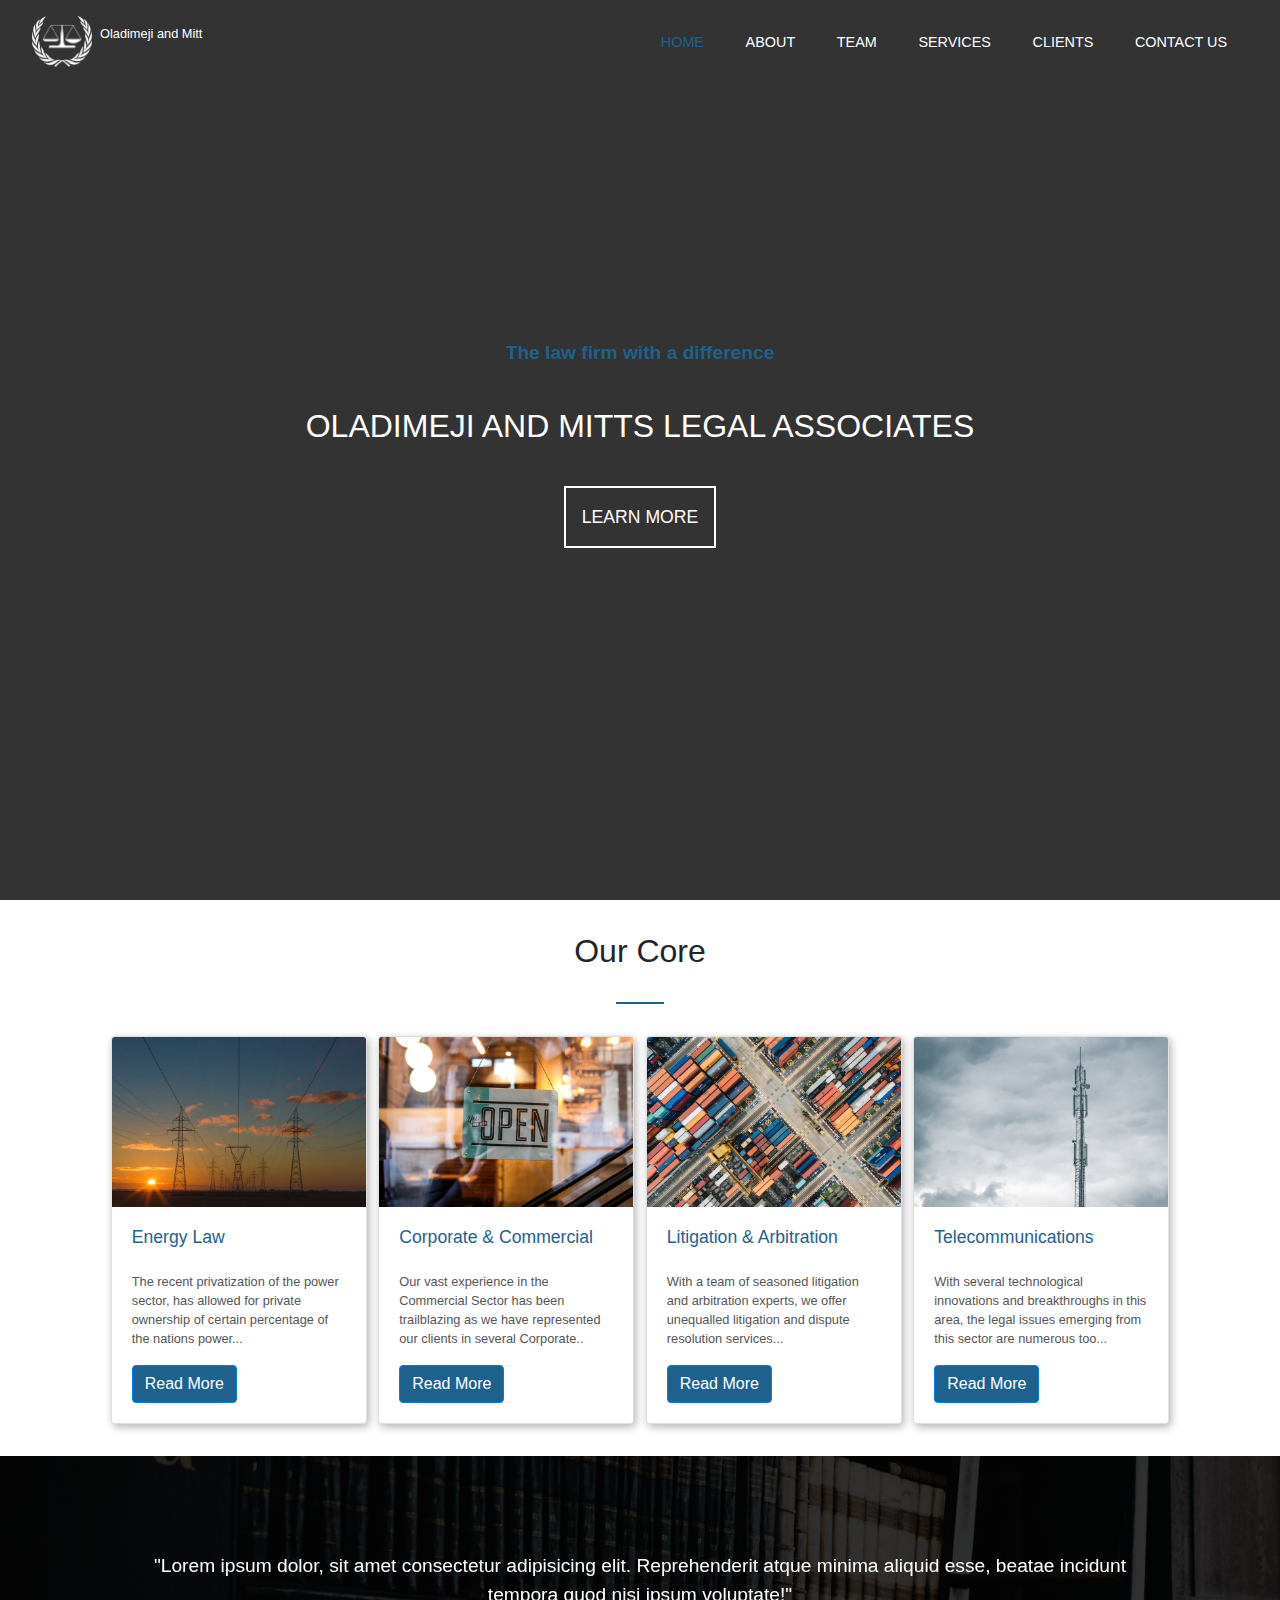
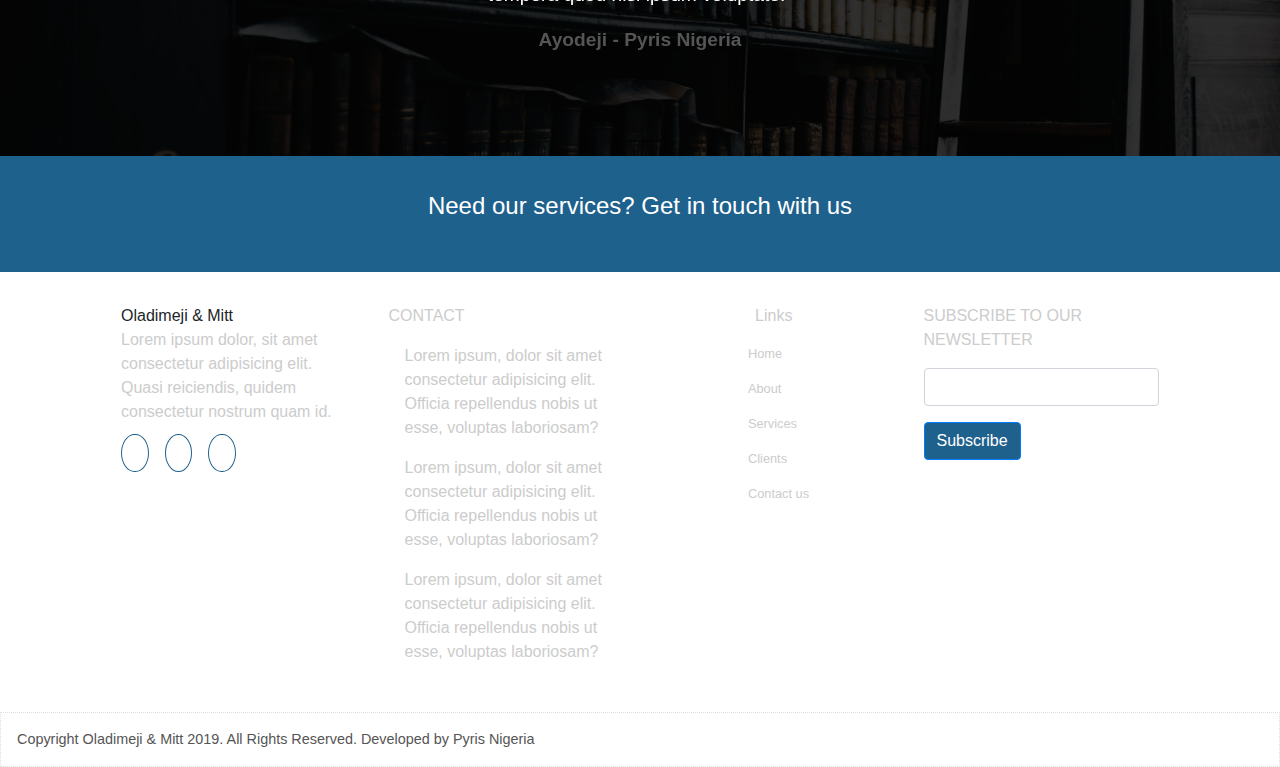
<file: index.html>
<!DOCTYPE html>
<html lang="en">

<head>
  <meta charset="UTF-8" />
  <meta name="viewport" content="width=device-width, initial-scale=1.0" />
  <meta http-equiv="X-UA-Compatible" content="ie=edge" />
  <meta name="description" content="Oladimeji and Mitt Legal Associates" />
  <meta name="keywords" content="Oladimeji, Mitt, Legal Associates, Ilorin, Ogun State, Nigeria" />
  <title>Oladimeji & Mitt</title>
  <link href="https://fonts.googleapis.com/css?family=Roboto&display=swap" rel="stylesheet" />
  <link rel="stylesheet" href="https://use.fontawesome.com/releases/v5.7.2/css/all.css"
    integrity="sha384-fnmOCqbTlWIlj8LyTjo7mOUStjsKC4pOpQbqyi7RrhN7udi9RwhKkMHpvLbHG9Sr" crossorigin="anonymous" />
  <link rel="stylesheet" href="https://stackpath.bootstrapcdn.com/bootstrap/4.4.1/css/bootstrap.min.css"
    integrity="sha384-Vkoo8x4CGsO3+Hhxv8T/Q5PaXtkKtu6ug5TOeNV6gBiFeWPGFN9MuhOf23Q9Ifjh" crossorigin="anonymous" />
  <script src="https://stackpath.bootstrapcdn.com/bootstrap/4.4.1/js/bootstrap.min.js"
    integrity="sha384-wfSDF2E50Y2D1uUdj0O3uMBJnjuUD4Ih7YwaYd1iqfktj0Uod8GCExl3Og8ifwB6" crossorigin="anonymous">
  </script>
  <link rel="stylesheet" href="https://maxcdn.bootstrapcdn.com/bootstrap/4.4.1/css/bootstrap.min.css" />
  <script src="https://ajax.googleapis.com/ajax/libs/jquery/3.4.1/jquery.min.js"></script>
  <script src="https://cdnjs.cloudflare.com/ajax/libs/popper.js/1.16.0/umd/popper.min.js"></script>
  <script src="https://maxcdn.bootstrapcdn.com/bootstrap/4.4.1/js/bootstrap.min.js"></script>

  <link rel="stylesheet" href="./css/style.css" />
</head>

<body>
  <div class="showcase">
    <div class="overlay" style="position: absolute;"></div>
    <div class="navbar">

      <div class="logo">
        <div class="image-holder"><img src="./images/logo1.png
          " alt="" width="60">
          <p>Oladimeji and Mitt</p>
        </div>
        <div id="nav-icon1">
          <span></span>
          <span></span>
          <span></span>
        </div>
      </div>





      <ul class="nav">
        <li><a class="current" href="index.html">HOME</a></li>
        <li><a href="about.html">ABOUT</a></li>
        <li><a href="team.html">TEAM</a></li>
        <li><a href="services.html">SERVICES</a></li>
        <li><a href="clients.html">CLIENTS</a></li>
        <li><a href="contact.html">CONTACT US</a></li>
      </ul>


    </div>

    <ul class="nav2">
      <li><a class="current" href="index.html">HOME</a></li>
      <li><a href="about.html">ABOUT</a></li>
      <li><a href="team.html">TEAM</a></li>
      <li><a href="services.html">SERVICES</a></li>
      <li><a href="clients.html">CLIENTS</a></li>
      <li><a href="contact.html">CONTACT US</a></li>
    </ul>

    <div class="container container-showcase">
      <p>The law firm with a difference</p>
      <h1>OLADIMEJI AND MITTS LEGAL ASSOCIATES</h1>
      <a href="#practice" class="btn learn rounded-0">LEARN MORE</a>
    </div>
  </div>

  <div id="practice" class="container">
    <div class="section-name">
      <h2 class="core">
        Our Core
      </h2>
      <div class="bottom-line"></div>
    </div>

    <div class="cards">
      <div class="card" style="width: 16rem;">
        <img class="card-img-top" src="/images/energy.jfif" alt="Card image cap" />
        <div class="card-body">
          <h5 class="card-title">Energy Law</h5>
          <p class="card-text">
            The recent privatization of the power sector, has allowed for private ownership of certain percentage of the
            nations power...
          </p>
          <a href="energy.html" class="btn btn-primary">Read More</a>
        </div>
      </div>

      <div class="card" style="width: 16rem;">
        <img class="card-img-top" src="/images/open.jfif" alt="Card image cap" />
        <div class="card-body">
          <h5 class="card-title">Corporate & Commercial</h5>
          <p class="card-text">
            Our vast experience in the Commercial Sector has been trailblazing as we have represented our clients in
            several Corporate..
          </p>
          <a href="corporate.html" class="btn btn-primary">Read More</a>
        </div>
      </div>
      <div class="card" style="width: 16rem;">
        <img class="card-img-top" src="./images/shipping.jfif" alt="Card image cap" />
        <div class="card-body">
          <h5 class="card-title">Litigation & Arbitration</h5>
          <p class="card-text">
            With a team of seasoned litigation and arbitration experts, we offer unequalled litigation and dispute
            resolution services...
          </p>
          <a href="litigation&arbitration.html" class="btn btn-primary">Read More</a>
        </div>
      </div>
      <div class="card" style="width: 16rem;">
        <img class="card-img-top" src="./images/telecoms.jfif
                    " alt="Card image cap" />
        <div class="card-body">
          <h5 class="card-title">Telecommunications</h5>
          <p class="card-text">
            With several technological innovations and breakthroughs in this area, the legal issues emerging from this
            sector are numerous too...
          </p>
          <a href="telecommunications.html" class="btn btn-primary">Read More</a>
        </div>
      </div>
    </div>
    <!-- <p>We set the pace, others follow.</p> -->
    <!-- </div>

        
    </div>
    <div class="container py-4">
        <div class="specializations">
            <div class="items">
                <i class="fas fa-balance-scale "></i>
                <div class="wrapper">
                    <div class="focus">
                        Litigation
                    </div>
                    <p>Lorem ipsum dolor sit, amet consectetur adipisicing elit. Mollitia eveniet ipsa perferendis quia
                        odio
                        enim repudiandae eligendi, accusantium sequi sed.</p>
                </div>

            </div>
            <div class="items">
                <i class="fas fa-file-contract"></i>
                <div class="wrapper">
                    <div class="focus">
                        Litigation
                    </div>
                    <p>Lorem ipsum dolor sit, amet consectetur adipisicing elit. Mollitia eveniet ipsa perferendis quia
                        odio
                        enim repudiandae eligendi, accusantium sequi sed.</p>
                </div>

            </div>
        </div>
        <div class="specializations">
            <div class="items">
                <i class="fas fa-balance-scale"></i>
                <div class="wrapper">
                    <div class="focus">
                        Litigation
                    </div>
                    <p>Lorem ipsum dolor sit, amet consectetur adipisicing elit. Mollitia eveniet ipsa perferendis quia
                        odio
                        enim repudiandae eligendi, accusantium sequi sed.</p>
                </div>

            </div>
            <div class="items">
                <i class="fas fa-balance-scale"></i>
                <div class="wrapper">
                    <div class="focus">
                        Litigation
                    </div>
                    <p>Lorem ipsum dolor sit, amet consectetur adipisicing elit. Mollitia eveniet ipsa perferendis quia
                        odio
                        enim repudiandae eligendi, accusantium sequi sed.</p>
                </div>

            </div> -->
  </div>
  </div>

  <div class="carousel-background" style="background: url('./images/law1.jpg')no-repeat center center/cover;
    height: 300px; overflow: auto;">
    <div class="overlay"></div>
    <div class="container">
      <div id="carouselContent" class="carousel slide" data-ride="carousel">
        <div class="carousel-inner" role="listbox">
          <div class="carousel-item active text-center p-4">
            <p class="lead">
              "Lorem ipsum dolor, sit amet consectetur adipisicing elit.
              Reprehenderit atque minima aliquid esse, beatae incidunt tempora
              quod nisi ipsum voluptate!"
            </p>

            <p class="name">Ayodeji - Pyris Nigeria</p>
          </div>
          <div class="carousel-item text-center p-4">
            <p class="lead">
              "Lorem ipsum dolor sit amet consectetur, adipisicing elit. Id
              sunt rem commodi aliquam delectus illo!"
            </p>

            <p class="name">Ayodeji - Pyris Nigeria</p>
          </div>
        </div>
        <!-- <a class="carousel-control-prev" role="button" data-slide="prev">
                    <span class="carousel-control-prev-icon" aria-hidden="true"></span>
                    <span class="sr-only">Previous</span>
                </a>
                <a class="carousel-control-next" role="button" data-slide="next">
                    <span class="carousel-control-next-icon" aria-hidden="true"></span>
                    <span class="sr-only">Next</span>
                </a> -->
      </div>
    </div>
  </div>

  <div class="services">
    <p>Need our services? Get in touch with us</p>
  </div>

  <div class="container">
    <div id="footer-top">
      <div class="sections">
        <div class="logo">Oladimeji & Mitt</div>
        <p>Lorem ipsum dolor, sit amet consectetur adipisicing elit. Quasi reiciendis, quidem consectetur nostrum quam
          id.</p>

        <div class="socials">
          <i class="fab fa-twitter"></i>
          <i class="fab fa-facebook-f"></i>
          <i class="fab fa-linkedin-in"></i>
        </div>
      </div>

      <div class="sections">
        <p>CONTACT</p>
        <div class="section-items">
          <i class="far fa-address-card"></i>
          <p>
            Lorem ipsum, dolor sit amet consectetur adipisicing elit. Officia
            repellendus nobis ut esse, voluptas laboriosam?
          </p>
        </div>
        <div class="section-items">
          <i class="fas fa-phone-volume"></i>
          <p>
            Lorem ipsum, dolor sit amet consectetur adipisicing elit. Officia
            repellendus nobis ut esse, voluptas laboriosam?
          </p>
        </div>
        <div class="section-items">
          <i class="fas fa-envelope-open-text"></i>
          <p>
            Lorem ipsum, dolor sit amet consectetur adipisicing elit. Officia
            repellendus nobis ut esse, voluptas laboriosam?
          </p>
        </div>
      </div>

      <div class="sections mid-link">
        <p>Links</p>
        <ul>
          <li><i class="fas fa-chevron-right"></i><a href="#">Home</a></li>
          <li><i class="fas fa-chevron-right"></i><a href="about.html">About</a></li>
          <li><i class="fas fa-chevron-right"></i><a href="services.html">Services</a></li>
          <li><i class="fas fa-chevron-right"></i><a href="clients.html">Clients</a></li>
          <li><i class="fas fa-chevron-right"></i><a href="contact.html">Contact us</a></li>
        </ul>
      </div>

      <div class="sections">
        <p>SUBSCRIBE TO OUR NEWSLETTER</p>
        <form action="">
          <div class="form-group">
            <input type="text" name="" id="" class="form-control rounded">
          </div>
          <button class="btn btn-primary">Subscribe</button>
        </form>
      </div>

    </div>
  </div>

  <div id="footer-down">
    <div class="p">Copyright Oladimeji & Mitt 2019. All Rights Reserved. Developed by Pyris Nigeria</div>
    <div class="socials">
      <i class="fab fa-twitter "></i>
      <i class="fab fa-facebook-f"></i>
      <i class="fab fa-linkedin-in"></i>
    </div>
  </div>


  <src="https://code.jquery.com/jquery-3.3.1.min.js" integrity="sha256-FgpCb/KJQlLNfOu91ta32o/NMZxltwRo8QtmkMRdAu8="
    crossorigin="anonymous">
    </script>

    <script src="js/main.js"></script>
</body>

</html>
</file>
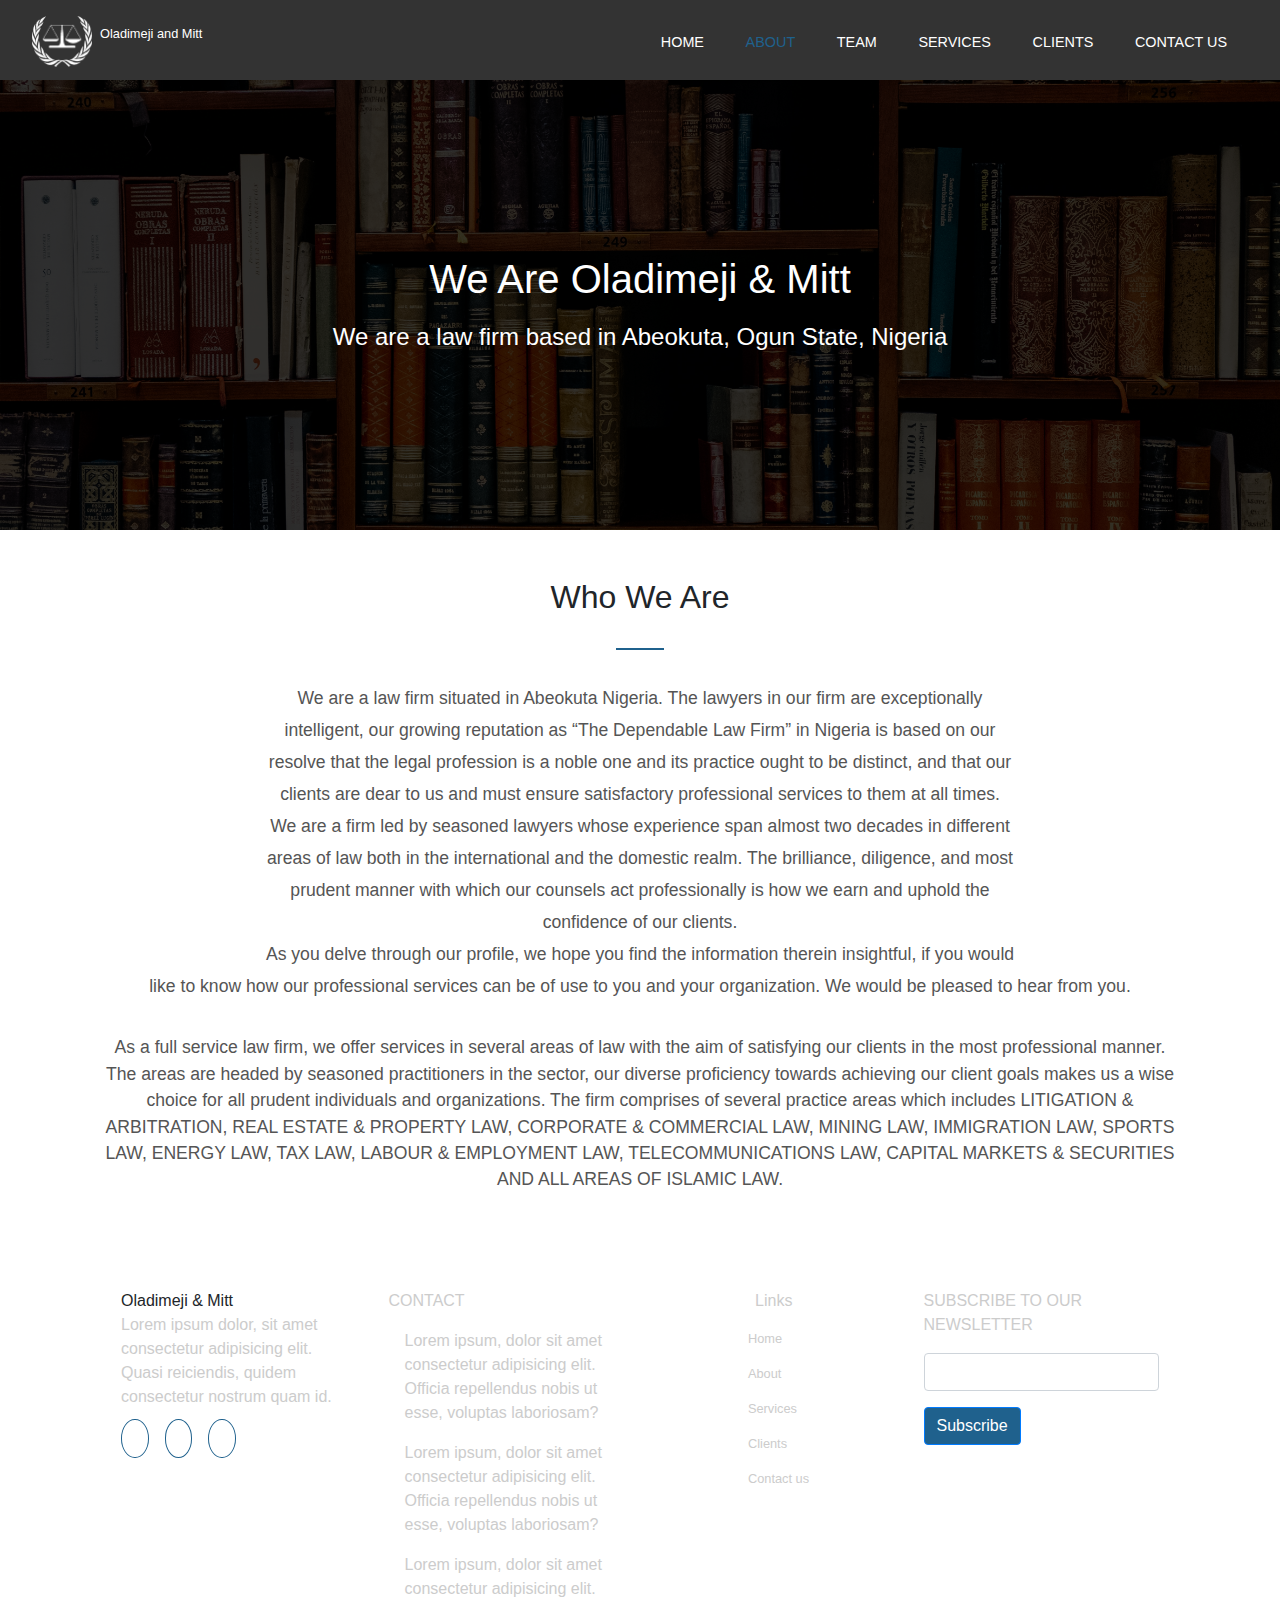
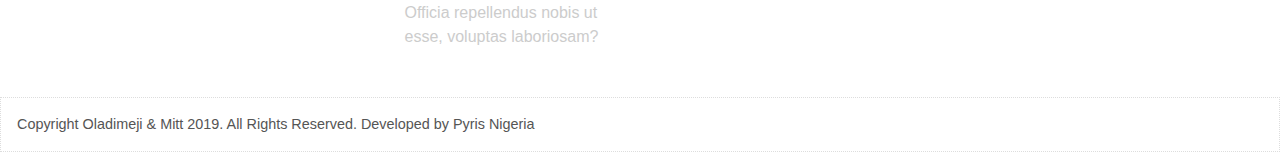
<file: about.html>
<!DOCTYPE html>
<html lang="en">

<head>
  <meta charset="UTF-8" />
  <meta name="viewport" content="width=device-width, initial-scale=1.0" />
  <meta http-equiv="X-UA-Compatible" content="ie=edge" />
  <meta name="description" content="Oladimeji and Mitt Legal Associates" />
  <meta name="keywords" content="Oladimeji, Mitt, Legal Associates, Ilorin, Ogun State, Nigeria" />
  <title>Oladimeji & Mitt</title>
  <link href="https://fonts.googleapis.com/css?family=Roboto&display=swap" rel="stylesheet" />
  <link rel="stylesheet" href="https://use.fontawesome.com/releases/v5.7.2/css/all.css"
    integrity="sha384-fnmOCqbTlWIlj8LyTjo7mOUStjsKC4pOpQbqyi7RrhN7udi9RwhKkMHpvLbHG9Sr" crossorigin="anonymous" />
  <link rel="stylesheet" href="https://stackpath.bootstrapcdn.com/bootstrap/4.4.1/css/bootstrap.min.css"
    integrity="sha384-Vkoo8x4CGsO3+Hhxv8T/Q5PaXtkKtu6ug5TOeNV6gBiFeWPGFN9MuhOf23Q9Ifjh" crossorigin="anonymous" />
  <script src="https://stackpath.bootstrapcdn.com/bootstrap/4.4.1/js/bootstrap.min.js"
    integrity="sha384-wfSDF2E50Y2D1uUdj0O3uMBJnjuUD4Ih7YwaYd1iqfktj0Uod8GCExl3Og8ifwB6" crossorigin="anonymous">
  </script>
  <link rel="stylesheet" href="https://maxcdn.bootstrapcdn.com/bootstrap/4.4.1/css/bootstrap.min.css" />
  <script src="https://ajax.googleapis.com/ajax/libs/jquery/3.4.1/jquery.min.js"></script>
  <script src="https://cdnjs.cloudflare.com/ajax/libs/popper.js/1.16.0/umd/popper.min.js"></script>
  <script src="https://maxcdn.bootstrapcdn.com/bootstrap/4.4.1/js/bootstrap.min.js"></script>

  <link rel="stylesheet" href="./css/style.css" />
</head>

<body class="about-back">
  <div class="showcase cs">
    <div class="overlay" style="position: absolute;"></div>
    <div class="navbar">
      <div class="logo">
        <div class="image-holder"><img src="./images/logo1.png
          " alt="" width="60">
          <p>Oladimeji and Mitt</p>
        </div>
        <div id="nav-icon1">
          <span></span>
          <span></span>
          <span></span>
        </div>
      </div>



      <ul class="nav">
        <li><a href="index.html">HOME</a></li>
        <li><a class="current" href="about.html">ABOUT</a></li>
        <li><a href="team.html">TEAM</a></li>
        <li><a href="services.html">SERVICES</a></li>
        <li><a href="clients.html">CLIENTS</a></li>
        <li><a href="contact.html">CONTACT US</a></li>
      </ul>


    </div>
  </div>

  <ul class="nav2">
    <li><a class="current" href="index.html">HOME</a></li>
    <li><a href="about.html">ABOUT</a></li>
    <li><a href="team.html">TEAM</a></li>
    <li><a href="services.html">SERVICES</a></li>
    <li><a href="clients.html">CLIENTS</a></li>
    <li><a href="contact.html">CONTACT US</a></li>
  </ul>

  <div class="showcase-1">
    <div class="overlay"></div>
    <h1>We Are Oladimeji & Mitt</h1>
    <p>We are a law firm based in Abeokuta, Ogun State, Nigeria</p>
  </div>

  <div class="section-name bgd">
    <div class="container">
      <h2 class="core">Who We Are</h2>
      <div class="bottom-line"></div>
      <h3 class="lead-1">
        <p>
          We are a law firm situated in Abeokuta Nigeria. The lawyers in our
          firm are exceptionally<br />intelligent, our growing reputation as
          &ldquo;The Dependable Law Firm&rdquo; in Nigeria is based on our<br />resolve
          that the legal profession is a noble one and its practice ought to
          be distinct, and that our<br />clients are dear to us and must
          ensure satisfactory professional services to them at all times.<br />We
          are a firm led by seasoned lawyers whose experience span almost two
          decades in different<br />areas of law both in the international and
          the domestic realm. The brilliance, diligence, and most<br />prudent
          manner with which our counsels act professionally is how we earn and
          uphold the<br />confidence of our clients.<br />As you delve through
          our profile, we hope you find the information therein insightful, if
          you would<br />like to know how our professional services can be of
          use to you and your organization. We would be pleased to hear from
          you.
        </p>
      </h3>

      <p class="about-p" style="line-height: 2rem;">
        <p>As a full service law firm, we offer services in several areas of law with the aim of satisfying our clients
          in the most professional manner. The areas are headed by seasoned practitioners in the sector, our diverse
          proficiency towards achieving our client goals makes us a wise choice for all prudent individuals and
          organizations. The firm comprises of several practice areas which includes LITIGATION &amp; ARBITRATION, REAL
          ESTATE &amp; PROPERTY LAW, CORPORATE &amp; COMMERCIAL LAW, MINING LAW, IMMIGRATION LAW, SPORTS LAW, ENERGY
          LAW, TAX LAW, LABOUR &amp; EMPLOYMENT LAW, TELECOMMUNICATIONS LAW, CAPITAL MARKETS &amp; SECURITIES AND ALL
          AREAS OF ISLAMIC LAW.</p>
      </p>
    </div>
  </div>

  <div class="container">
    <div id="footer-top">
      <div class="sections">
        <div class="logo">Oladimeji & Mitt</div>
        <p>
          Lorem ipsum dolor, sit amet consectetur adipisicing elit. Quasi
          reiciendis, quidem consectetur nostrum quam id.
        </p>

        <div class="socials">
          <i class="fab fa-twitter"></i>
          <i class="fab fa-facebook-f"></i>
          <i class="fab fa-linkedin-in"></i>
        </div>
      </div>

      <div class="sections">
        <p>CONTACT</p>
        <div class="section-items">
          <i class="far fa-address-card"></i>
          <p>
            Lorem ipsum, dolor sit amet consectetur adipisicing elit. Officia
            repellendus nobis ut esse, voluptas laboriosam?
          </p>
        </div>
        <div class="section-items">
          <i class="fas fa-phone-volume"></i>
          <p>
            Lorem ipsum, dolor sit amet consectetur adipisicing elit. Officia
            repellendus nobis ut esse, voluptas laboriosam?
          </p>
        </div>
        <div class="section-items">
          <i class="fas fa-envelope-open-text"></i>
          <p>
            Lorem ipsum, dolor sit amet consectetur adipisicing elit. Officia
            repellendus nobis ut esse, voluptas laboriosam?
          </p>
        </div>
      </div>

      <div class="sections mid-link">
        <p>Links</p>
        <ul>
          <li><i class="fas fa-chevron-right"></i><a href="#">Home</a></li>
          <li>
            <i class="fas fa-chevron-right"></i><a href="about.html">About</a>
          </li>
          <li>
            <i class="fas fa-chevron-right"></i><a href="services.html">Services</a>
          </li>
          <li>
            <i class="fas fa-chevron-right"></i><a href="clients.html">Clients</a>
          </li>
          <li>
            <i class="fas fa-chevron-right"></i><a href="contact.html">Contact us</a>
          </li>
        </ul>
      </div>

      <div class="sections">
        <p>SUBSCRIBE TO OUR NEWSLETTER</p>
        <form action="">
          <div class="form-group">
            <input type="text" name="" id="" class="form-control rounded" />
          </div>
          <button class="btn btn-primary">Subscribe</button>
        </form>
      </div>
    </div>
  </div>

  <div id="footer-down">
    <div class="p">
      Copyright Oladimeji & Mitt 2019. All Rights Reserved. Developed by Pyris
      Nigeria
    </div>
    <div class="socials">
      <i class="fab fa-twitter "></i>
      <i class="fab fa-facebook-f"></i>
      <i class="fab fa-linkedin-in"></i>
    </div>
  </div>
  <script src="js/main.js"></script>
</body>

</html>
</file>
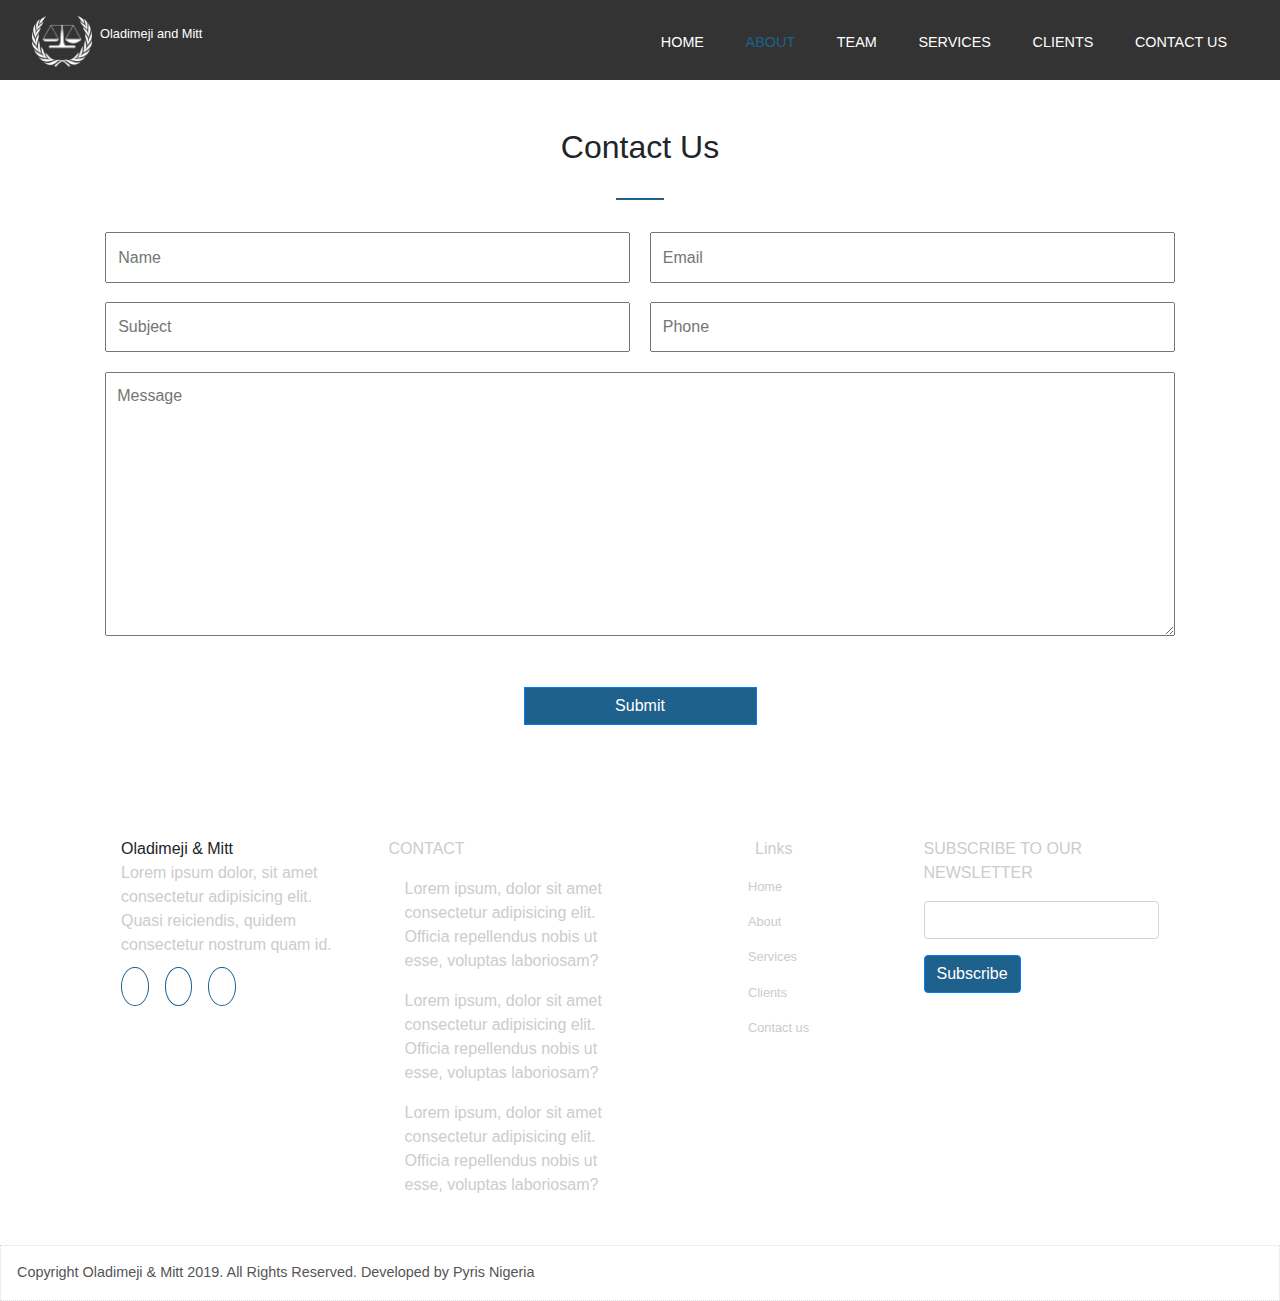
<file: contact.html>
<!DOCTYPE html>
<html lang="en">

<head>
    <meta charset="UTF-8" />
    <meta name="viewport" content="width=device-width, initial-scale=1.0" />
    <meta http-equiv="X-UA-Compatible" content="ie=edge" />
    <meta name="description" content="Oladimeji and Mitt Legal Associates" />
    <meta name="keywords" content="Oladimeji, Mitt, Legal Associates, Ilorin, Ogun State, Nigeria" />
    <title>Oladimeji & Mitt</title>
    <link href="https://fonts.googleapis.com/css?family=Roboto&display=swap" rel="stylesheet" />
    <link rel="stylesheet" href="https://use.fontawesome.com/releases/v5.7.2/css/all.css"
        integrity="sha384-fnmOCqbTlWIlj8LyTjo7mOUStjsKC4pOpQbqyi7RrhN7udi9RwhKkMHpvLbHG9Sr" crossorigin="anonymous" />
    <link rel="stylesheet" href="https://stackpath.bootstrapcdn.com/bootstrap/4.4.1/css/bootstrap.min.css"
        integrity="sha384-Vkoo8x4CGsO3+Hhxv8T/Q5PaXtkKtu6ug5TOeNV6gBiFeWPGFN9MuhOf23Q9Ifjh" crossorigin="anonymous" />
    <script src="https://stackpath.bootstrapcdn.com/bootstrap/4.4.1/js/bootstrap.min.js"
        integrity="sha384-wfSDF2E50Y2D1uUdj0O3uMBJnjuUD4Ih7YwaYd1iqfktj0Uod8GCExl3Og8ifwB6" crossorigin="anonymous">
    </script>
    <link rel="stylesheet" href="https://maxcdn.bootstrapcdn.com/bootstrap/4.4.1/css/bootstrap.min.css" />
    <script src="https://ajax.googleapis.com/ajax/libs/jquery/3.4.1/jquery.min.js"></script>
    <script src="https://cdnjs.cloudflare.com/ajax/libs/popper.js/1.16.0/umd/popper.min.js"></script>
    <script src="https://maxcdn.bootstrapcdn.com/bootstrap/4.4.1/js/bootstrap.min.js"></script>

    <link rel="stylesheet" href="./css/style.css" />
</head>

<body class="about-back">
    <div class="showcase cs">
        <div class="overlay" style="position: absolute;"></div>
        <div class="navbar">
            <div class="logo">
                <div class="image-holder"><img src="./images/logo1.png
          " alt="" width="60">
                    <p>Oladimeji and Mitt</p>
                </div>
                <div id="nav-icon1">
                    <span></span>
                    <span></span>
                    <span></span>
                </div>
            </div>



            <ul class="nav">
                <li><a href="index.html">HOME</a></li>
                <li><a class="current" href="about.html">ABOUT</a></li>
                <li><a href="team.html">TEAM</a></li>
                <li><a href="services.html">SERVICES</a></li>
                <li><a href="clients.html">CLIENTS</a></li>
                <li><a href="contact.html">CONTACT US</a></li>
            </ul>


        </div>
    </div>

    <ul class="nav2">
        <li><a class="current" href="index.html">HOME</a></li>
        <li><a href="about.html">ABOUT</a></li>
        <li><a href="team.html">TEAM</a></li>
        <li><a href="services.html">SERVICES</a></li>
        <li><a href="clients.html">CLIENTS</a></li>
        <li><a href="contact.html">CONTACT US</a></li>
    </ul>
    <div class="section-name bgd">
        <div class="container">
            <h2 class="core">Contact Us</h2>
            <div class="bottom-line"></div>
            <!-- <h3 class="lead-1">
        Lorem, ipsum dolor sit amet consectetur adipisicing elit. Blanditiis
        illo, aperiam incidunt pariatur, delectus mollitia similique placeat
        culpa commodi sequi id aliquam. Voluptatem modi architecto qui. Quidem
        cumque nostrum velit.
      </h3> -->
            <div id="form-contact">

                <input class="form-design" type="text" id="name" placeholder="Name">
                <input class="form-design" type="text" id="email" placeholder="Email">
                <input class="form-design" type="text" id="subject" placeholder="Subject">
                <input class="form-design" type="text" id="phone" placeholder="Phone">
                <textarea class="form-design" name="" id="message" cols="30" rows="10" placeholder="Message"></textarea>
                <input id="submit" class="btn btn-primary rounded-0 btn-var" id="submit" value="Submit">

            </div>

        </div>
    </div>

    <div class="container">
        <div id="footer-top">
            <div class="sections">
                <div class="logo">Oladimeji & Mitt</div>
                <p>
                    Lorem ipsum dolor, sit amet consectetur adipisicing elit. Quasi
                    reiciendis, quidem consectetur nostrum quam id.
                </p>

                <div class="socials">
                    <i class="fab fa-twitter"></i>
                    <i class="fab fa-facebook-f"></i>
                    <i class="fab fa-linkedin-in"></i>
                </div>
            </div>

            <div class="sections">
                <p>CONTACT</p>
                <div class="section-items">
                    <i class="far fa-address-card"></i>
                    <p>
                        Lorem ipsum, dolor sit amet consectetur adipisicing elit. Officia
                        repellendus nobis ut esse, voluptas laboriosam?
                    </p>
                </div>
                <div class="section-items">
                    <i class="fas fa-phone-volume"></i>
                    <p>
                        Lorem ipsum, dolor sit amet consectetur adipisicing elit. Officia
                        repellendus nobis ut esse, voluptas laboriosam?
                    </p>
                </div>
                <div class="section-items">
                    <i class="fas fa-envelope-open-text"></i>
                    <p>
                        Lorem ipsum, dolor sit amet consectetur adipisicing elit. Officia
                        repellendus nobis ut esse, voluptas laboriosam?
                    </p>
                </div>
            </div>

            <div class="sections mid-link">
                <p>Links</p>
                <ul>
                    <li><i class="fas fa-chevron-right"></i><a href="#">Home</a></li>
                    <li>
                        <i class="fas fa-chevron-right"></i><a href="about.html">About</a>
                    </li>
                    <li>
                        <i class="fas fa-chevron-right"></i><a href="services.html">Services</a>
                    </li>
                    <li>
                        <i class="fas fa-chevron-right"></i><a href="clients.html">Clients</a>
                    </li>
                    <li>
                        <i class="fas fa-chevron-right"></i><a href="contact.html">Contact us</a>
                    </li>
                </ul>
            </div>

            <div class="sections">
                <p>SUBSCRIBE TO OUR NEWSLETTER</p>
                <form action="">
                    <div class="form-group">
                        <input type="text" name="" id="" class="form-control rounded" />
                    </div>
                    <button class="btn btn-primary">Subscribe</button>
                </form>
            </div>
        </div>
    </div>

    <div id="footer-down">
        <div class="p">
            Copyright Oladimeji & Mitt 2019. All Rights Reserved. Developed by Pyris
            Nigeria
        </div>
        <div class="socials">
            <i class="fab fa-twitter "></i>
            <i class="fab fa-facebook-f"></i>
            <i class="fab fa-linkedin-in"></i>
        </div>
    </div>
    <script src="js/main.js"></script>
</body>

</html>
</file>
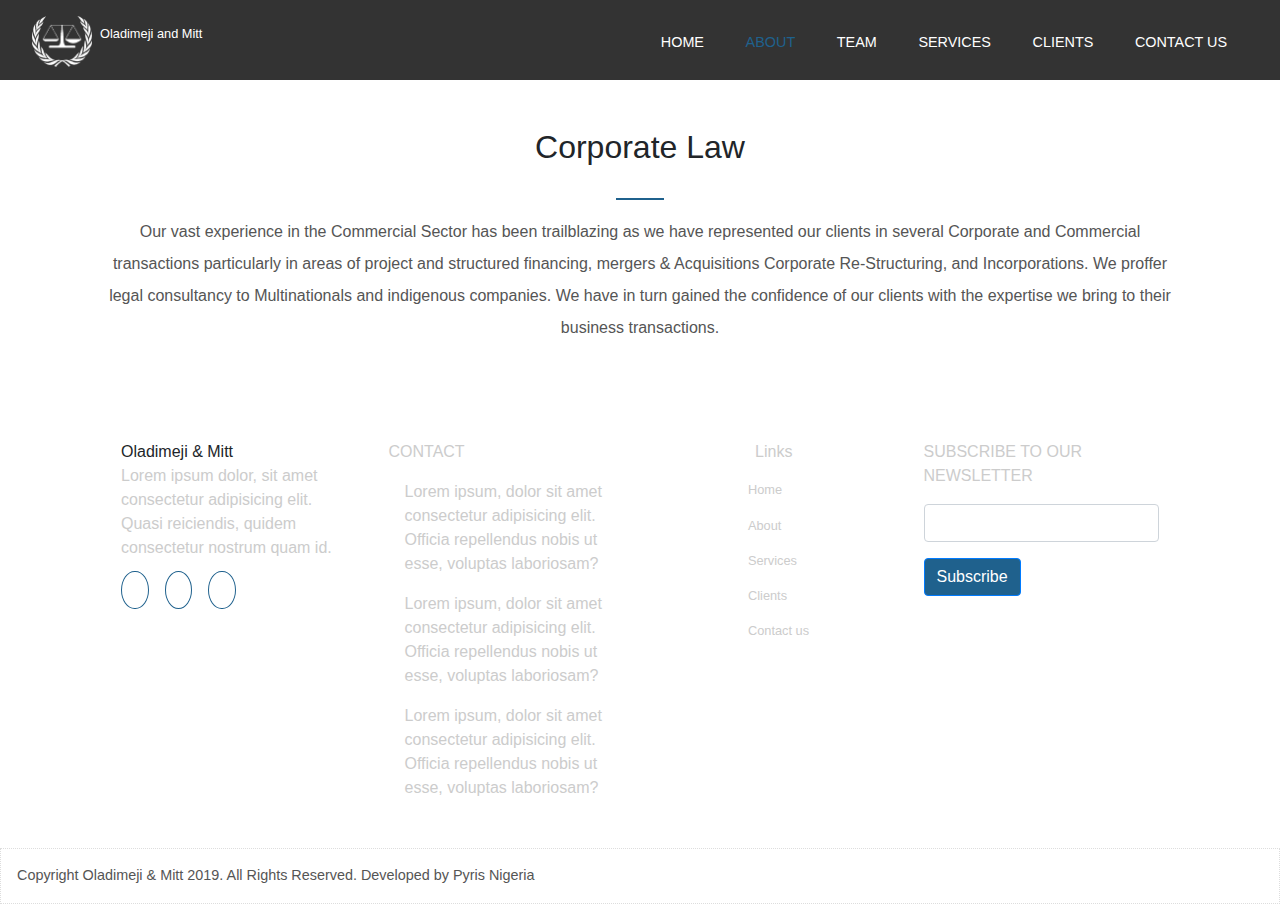
<file: corporate.html>
<!DOCTYPE html>
<html lang="en">

<head>
  <meta charset="UTF-8" />
  <meta name="viewport" content="width=device-width, initial-scale=1.0" />
  <meta http-equiv="X-UA-Compatible" content="ie=edge" />
  <meta name="description" content="Oladimeji and Mitt Legal Associates" />
  <meta name="keywords" content="Oladimeji, Mitt, Legal Associates, Ilorin, Ogun State, Nigeria" />
  <title>Oladimeji & Mitt</title>
  <link href="https://fonts.googleapis.com/css?family=Roboto&display=swap" rel="stylesheet" />
  <link rel="stylesheet" href="https://use.fontawesome.com/releases/v5.7.2/css/all.css"
    integrity="sha384-fnmOCqbTlWIlj8LyTjo7mOUStjsKC4pOpQbqyi7RrhN7udi9RwhKkMHpvLbHG9Sr" crossorigin="anonymous" />
  <link rel="stylesheet" href="https://stackpath.bootstrapcdn.com/bootstrap/4.4.1/css/bootstrap.min.css"
    integrity="sha384-Vkoo8x4CGsO3+Hhxv8T/Q5PaXtkKtu6ug5TOeNV6gBiFeWPGFN9MuhOf23Q9Ifjh" crossorigin="anonymous" />
  <script src="https://stackpath.bootstrapcdn.com/bootstrap/4.4.1/js/bootstrap.min.js"
    integrity="sha384-wfSDF2E50Y2D1uUdj0O3uMBJnjuUD4Ih7YwaYd1iqfktj0Uod8GCExl3Og8ifwB6" crossorigin="anonymous">
  </script>
  <link rel="stylesheet" href="https://maxcdn.bootstrapcdn.com/bootstrap/4.4.1/css/bootstrap.min.css" />
  <script src="https://ajax.googleapis.com/ajax/libs/jquery/3.4.1/jquery.min.js"></script>
  <script src="https://cdnjs.cloudflare.com/ajax/libs/popper.js/1.16.0/umd/popper.min.js"></script>
  <script src="https://maxcdn.bootstrapcdn.com/bootstrap/4.4.1/js/bootstrap.min.js"></script>

  <link rel="stylesheet" href="./css/style.css" />
</head>

<body class="about-back">
  <div class="showcase cs">
    <div class="overlay" style="position: absolute;"></div>
    <div class="navbar">
      <div class="logo">
        <div class="image-holder"><img src="./images/logo1.png
          " alt="" width="60">
          <p>Oladimeji and Mitt</p>
        </div>
        <div id="nav-icon1">
          <span></span>
          <span></span>
          <span></span>
        </div>
      </div>



      <ul class="nav">
        <li><a href="index.html">HOME</a></li>
        <li><a class="current" href="about.html">ABOUT</a></li>
        <li><a href="team.html">TEAM</a></li>
        <li><a href="services.html">SERVICES</a></li>
        <li><a href="clients.html">CLIENTS</a></li>
        <li><a href="contact.html">CONTACT US</a></li>
      </ul>


    </div>
  </div>

  <ul class="nav2">
    <li><a class="current" href="index.html">HOME</a></li>
    <li><a href="about.html">ABOUT</a></li>
    <li><a href="team.html">TEAM</a></li>
    <li><a href="services.html">SERVICES</a></li>
    <li><a href="clients.html">CLIENTS</a></li>
    <li><a href="contact.html">CONTACT US</a></li>
  </ul>


  <div class="section-name bgd">
    <div class="container">
      <h2 class="core">Corporate Law</h2>
      <div class="bottom-line"></div>
      <!-- <h3 class="lead-1">
        Lorem, ipsum dolor sit amet consectetur adipisicing elit. Blanditiis
        illo, aperiam incidunt pariatur, delectus mollitia similique placeat
        culpa commodi sequi id aliquam. Voluptatem modi architecto qui. Quidem
        cumque nostrum velit.
      </h3> -->

      <p class="about-p" style="line-height: 2rem;">
        Our vast experience in the Commercial Sector has been trailblazing as we have represented our clients in several
        Corporate and Commercial transactions particularly in areas of project and structured financing, mergers &
        Acquisitions Corporate Re-Structuring, and Incorporations. We proffer legal consultancy to Multinationals and
        indigenous companies. We have in turn gained the confidence of our clients with the expertise we bring to their
        business transactions.
      </p>
    </div>
  </div>

  <div class="container">
    <div id="footer-top">
      <div class="sections">
        <div class="logo">Oladimeji & Mitt</div>
        <p>
          Lorem ipsum dolor, sit amet consectetur adipisicing elit. Quasi
          reiciendis, quidem consectetur nostrum quam id.
        </p>

        <div class="socials">
          <i class="fab fa-twitter"></i>
          <i class="fab fa-facebook-f"></i>
          <i class="fab fa-linkedin-in"></i>
        </div>
      </div>

      <div class="sections">
        <p>CONTACT</p>
        <div class="section-items">
          <i class="far fa-address-card"></i>
          <p>
            Lorem ipsum, dolor sit amet consectetur adipisicing elit. Officia
            repellendus nobis ut esse, voluptas laboriosam?
          </p>
        </div>
        <div class="section-items">
          <i class="fas fa-phone-volume"></i>
          <p>
            Lorem ipsum, dolor sit amet consectetur adipisicing elit. Officia
            repellendus nobis ut esse, voluptas laboriosam?
          </p>
        </div>
        <div class="section-items">
          <i class="fas fa-envelope-open-text"></i>
          <p>
            Lorem ipsum, dolor sit amet consectetur adipisicing elit. Officia
            repellendus nobis ut esse, voluptas laboriosam?
          </p>
        </div>
      </div>

      <div class="sections mid-link">
        <p>Links</p>
        <ul>
          <li><i class="fas fa-chevron-right"></i><a href="#">Home</a></li>
          <li>
            <i class="fas fa-chevron-right"></i><a href="about.html">About</a>
          </li>
          <li>
            <i class="fas fa-chevron-right"></i><a href="services.html">Services</a>
          </li>
          <li>
            <i class="fas fa-chevron-right"></i><a href="clients.html">Clients</a>
          </li>
          <li>
            <i class="fas fa-chevron-right"></i><a href="contact.html">Contact us</a>
          </li>
        </ul>
      </div>

      <div class="sections">
        <p>SUBSCRIBE TO OUR NEWSLETTER</p>
        <form action="">
          <div class="form-group">
            <input type="text" name="" id="" class="form-control rounded" />
          </div>
          <button class="btn btn-primary">Subscribe</button>
        </form>
      </div>
    </div>
  </div>

  <div id="footer-down">
    <div class="p">
      Copyright Oladimeji & Mitt 2019. All Rights Reserved. Developed by Pyris
      Nigeria
    </div>
    <div class="socials">
      <i class="fab fa-twitter "></i>
      <i class="fab fa-facebook-f"></i>
      <i class="fab fa-linkedin-in"></i>
    </div>
  </div>
  <script src="js/main.js"></script>
</body>

</html>
</file>
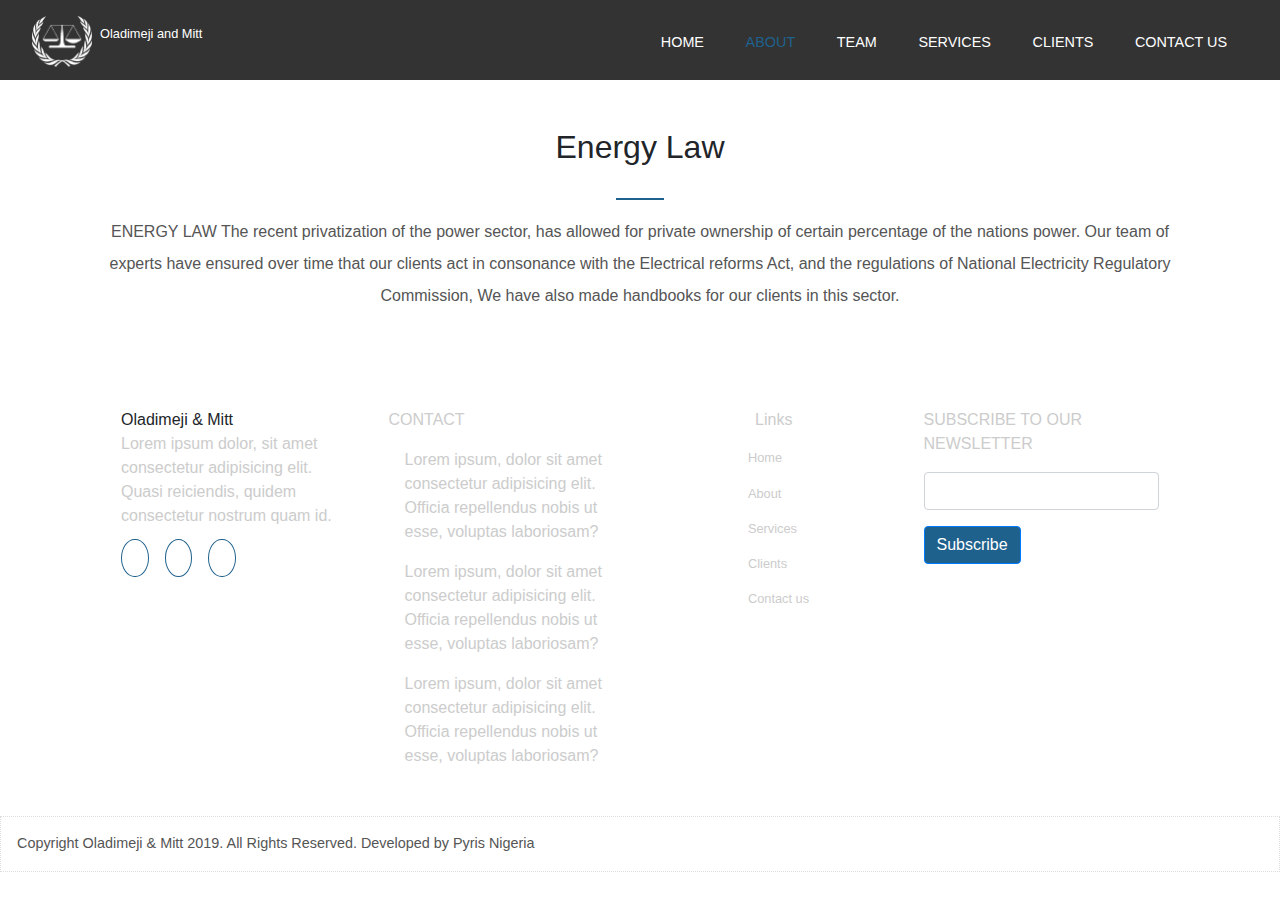
<file: energy.html>
<!DOCTYPE html>
<html lang="en">

<head>
  <meta charset="UTF-8" />
  <meta name="viewport" content="width=device-width, initial-scale=1.0" />
  <meta http-equiv="X-UA-Compatible" content="ie=edge" />
  <meta name="description" content="Oladimeji and Mitt Legal Associates" />
  <meta name="keywords" content="Oladimeji, Mitt, Legal Associates, Ilorin, Ogun State, Nigeria" />
  <title>Oladimeji & Mitt</title>
  <link href="https://fonts.googleapis.com/css?family=Roboto&display=swap" rel="stylesheet" />
  <link rel="stylesheet" href="https://use.fontawesome.com/releases/v5.7.2/css/all.css"
    integrity="sha384-fnmOCqbTlWIlj8LyTjo7mOUStjsKC4pOpQbqyi7RrhN7udi9RwhKkMHpvLbHG9Sr" crossorigin="anonymous" />
  <link rel="stylesheet" href="https://stackpath.bootstrapcdn.com/bootstrap/4.4.1/css/bootstrap.min.css"
    integrity="sha384-Vkoo8x4CGsO3+Hhxv8T/Q5PaXtkKtu6ug5TOeNV6gBiFeWPGFN9MuhOf23Q9Ifjh" crossorigin="anonymous" />
  <script src="https://stackpath.bootstrapcdn.com/bootstrap/4.4.1/js/bootstrap.min.js"
    integrity="sha384-wfSDF2E50Y2D1uUdj0O3uMBJnjuUD4Ih7YwaYd1iqfktj0Uod8GCExl3Og8ifwB6" crossorigin="anonymous">
  </script>
  <link rel="stylesheet" href="https://maxcdn.bootstrapcdn.com/bootstrap/4.4.1/css/bootstrap.min.css" />
  <script src="https://ajax.googleapis.com/ajax/libs/jquery/3.4.1/jquery.min.js"></script>
  <script src="https://cdnjs.cloudflare.com/ajax/libs/popper.js/1.16.0/umd/popper.min.js"></script>
  <script src="https://maxcdn.bootstrapcdn.com/bootstrap/4.4.1/js/bootstrap.min.js"></script>

  <link rel="stylesheet" href="./css/style.css" />
</head>

<body class="about-back">
  <div class="showcase cs">
    <div class="overlay" style="position: absolute;"></div>
    <div class="navbar">
      <div class="logo">
        <div class="image-holder"><img src="./images/logo1.png
          " alt="" width="60">
          <p>Oladimeji and Mitt</p>
        </div>
        <div id="nav-icon1">
          <span></span>
          <span></span>
          <span></span>
        </div>
      </div>



      <ul class="nav">
        <li><a href="index.html">HOME</a></li>
        <li><a class="current" href="about.html">ABOUT</a></li>
        <li><a href="team.html">TEAM</a></li>
        <li><a href="services.html">SERVICES</a></li>
        <li><a href="clients.html">CLIENTS</a></li>
        <li><a href="contact.html">CONTACT US</a></li>
      </ul>


    </div>
  </div>

  <ul class="nav2">
    <li><a class="current" href="index.html">HOME</a></li>
    <li><a href="about.html">ABOUT</a></li>
    <li><a href="team.html">TEAM</a></li>
    <li><a href="services.html">SERVICES</a></li>
    <li><a href="clients.html">CLIENTS</a></li>
    <li><a href="contact.html">CONTACT US</a></li>
  </ul>
  <div class="section-name bgd">
    <div class="container">
      <h2 class="core">Energy Law</h2>
      <div class="bottom-line"></div>
      <!-- <h3 class="lead-1">
        Lorem, ipsum dolor sit amet consectetur adipisicing elit. Blanditiis
        illo, aperiam incidunt pariatur, delectus mollitia similique placeat
        culpa commodi sequi id aliquam. Voluptatem modi architecto qui. Quidem
        cumque nostrum velit.
      </h3> -->

      <p class="about-p" style="line-height: 2rem;">
        ENERGY LAW The recent privatization of the power sector, has allowed for private ownership of certain percentage
        of the nations power. Our team of experts have ensured over time that our clients act in consonance with the
        Electrical reforms Act, and the regulations of National Electricity Regulatory Commission, We have also made
        handbooks for our clients in this sector.
      </p>
    </div>
  </div>

  <div class="container">
    <div id="footer-top">
      <div class="sections">
        <div class="logo">Oladimeji & Mitt</div>
        <p>
          Lorem ipsum dolor, sit amet consectetur adipisicing elit. Quasi
          reiciendis, quidem consectetur nostrum quam id.
        </p>

        <div class="socials">
          <i class="fab fa-twitter"></i>
          <i class="fab fa-facebook-f"></i>
          <i class="fab fa-linkedin-in"></i>
        </div>
      </div>

      <div class="sections">
        <p>CONTACT</p>
        <div class="section-items">
          <i class="far fa-address-card"></i>
          <p>
            Lorem ipsum, dolor sit amet consectetur adipisicing elit. Officia
            repellendus nobis ut esse, voluptas laboriosam?
          </p>
        </div>
        <div class="section-items">
          <i class="fas fa-phone-volume"></i>
          <p>
            Lorem ipsum, dolor sit amet consectetur adipisicing elit. Officia
            repellendus nobis ut esse, voluptas laboriosam?
          </p>
        </div>
        <div class="section-items">
          <i class="fas fa-envelope-open-text"></i>
          <p>
            Lorem ipsum, dolor sit amet consectetur adipisicing elit. Officia
            repellendus nobis ut esse, voluptas laboriosam?
          </p>
        </div>
      </div>

      <div class="sections mid-link">
        <p>Links</p>
        <ul>
          <li><i class="fas fa-chevron-right"></i><a href="#">Home</a></li>
          <li>
            <i class="fas fa-chevron-right"></i><a href="about.html">About</a>
          </li>
          <li>
            <i class="fas fa-chevron-right"></i><a href="services.html">Services</a>
          </li>
          <li>
            <i class="fas fa-chevron-right"></i><a href="clients.html">Clients</a>
          </li>
          <li>
            <i class="fas fa-chevron-right"></i><a href="contact.html">Contact us</a>
          </li>
        </ul>
      </div>

      <div class="sections">
        <p>SUBSCRIBE TO OUR NEWSLETTER</p>
        <form action="">
          <div class="form-group">
            <input type="text" name="" id="" class="form-control rounded" />
          </div>
          <button class="btn btn-primary">Subscribe</button>
        </form>
      </div>
    </div>
  </div>

  <div id="footer-down">
    <div class="p">
      Copyright Oladimeji & Mitt 2019. All Rights Reserved. Developed by Pyris
      Nigeria
    </div>
    <div class="socials">
      <i class="fab fa-twitter "></i>
      <i class="fab fa-facebook-f"></i>
      <i class="fab fa-linkedin-in"></i>
    </div>
  </div>
  <script src="js/main.js"></script>
</body>

</html>
</file>
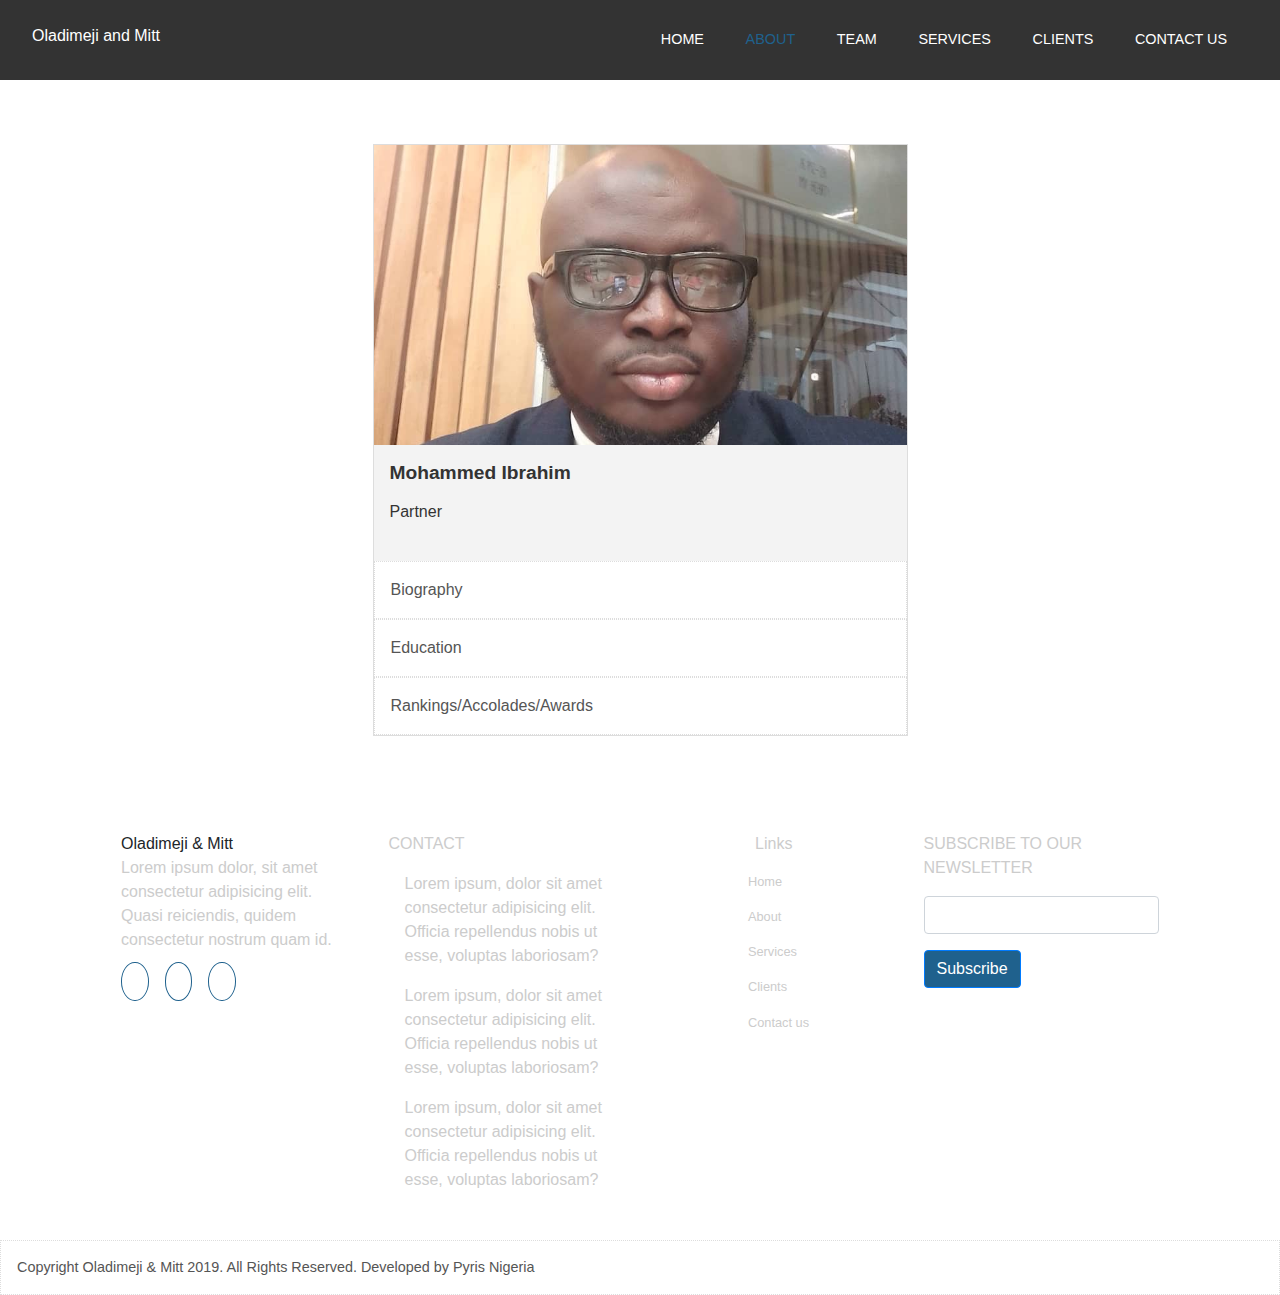
<file: ibrahim.html>
<!DOCTYPE html>
<html lang="en">

<head>
  <meta charset="UTF-8" />
  <meta name="viewport" content="width=device-width, initial-scale=1.0" />
  <meta http-equiv="X-UA-Compatible" content="ie=edge" />
  <meta name="description" content="Oladimeji and Mitt Legal Associates" />
  <meta name="keywords" content="Oladimeji, Mitt, Legal Associates, Ilorin, Ogun State, Nigeria" />
  <title>Oladimeji & Mitt</title>
  <link href="https://fonts.googleapis.com/css?family=Roboto&display=swap" rel="stylesheet" />
  <link rel="stylesheet" href="https://use.fontawesome.com/releases/v5.7.2/css/all.css"
    integrity="sha384-fnmOCqbTlWIlj8LyTjo7mOUStjsKC4pOpQbqyi7RrhN7udi9RwhKkMHpvLbHG9Sr" crossorigin="anonymous" />
  <link rel="stylesheet" href="https://stackpath.bootstrapcdn.com/bootstrap/4.4.1/css/bootstrap.min.css"
    integrity="sha384-Vkoo8x4CGsO3+Hhxv8T/Q5PaXtkKtu6ug5TOeNV6gBiFeWPGFN9MuhOf23Q9Ifjh" crossorigin="anonymous" />
  <script src="https://stackpath.bootstrapcdn.com/bootstrap/4.4.1/js/bootstrap.min.js"
    integrity="sha384-wfSDF2E50Y2D1uUdj0O3uMBJnjuUD4Ih7YwaYd1iqfktj0Uod8GCExl3Og8ifwB6" crossorigin="anonymous">
  </script>
  <link rel="stylesheet" href="https://maxcdn.bootstrapcdn.com/bootstrap/4.4.1/css/bootstrap.min.css" />
  <script src="https://ajax.googleapis.com/ajax/libs/jquery/3.4.1/jquery.min.js"></script>
  <script src="https://cdnjs.cloudflare.com/ajax/libs/popper.js/1.16.0/umd/popper.min.js"></script>
  <script src="https://maxcdn.bootstrapcdn.com/bootstrap/4.4.1/js/bootstrap.min.js"></script>

  <link rel="stylesheet" href="./css/style.css" />
</head>

<body class="about-back">
  <div class="showcase cs">
    <div class="overlay" style="position: absolute;"></div>
    <div class="navbar">
      <div class="logo">
        <h3>Oladimeji and Mitt</h3>
        <div class="toggler">
          <div class="bar"></div>
          <input type="checkbox" class="checkbox">
        </div>
      </div>



      <ul class="nav">
        <li><a href="index.html">HOME</a></li>
        <li><a class="current" href="about.html">ABOUT</a></li>
        <li><a href="team.html">TEAM</a></li>
        <li><a href="services.html">SERVICES</a></li>
        <li><a href="clients.html">CLIENTS</a></li>
        <li><a href="contact.html">CONTACT US</a></li>
      </ul>

    </div>
  </div>

  <ul class="nav2">
    <li><a class="current" href="index.html">HOME</a></li>
    <li><a href="about.html">ABOUT</a></li>
    <li><a href="team.html">TEAM</a></li>
    <li><a href="services.html">SERVICES</a></li>
    <li><a href="clients.html">CLIENTS</a></li>
    <li><a href="contact.html">CONTACT US</a></li>
  </ul>

  <div class="section-name bgd">
    <div class="container">

      <div class="profile-wrapper">
        <div class="photo"></div>
        <div class="person-info">
          <h2>Mohammed Ibrahim</h2>
          <p>Partner</p>
        </div>
        <div class="bio">
          <div class="text">Biography</div>
          <i class="fas fa-chevron-right"></i>
        </div>

        <div class="long biography">Mr. Mohammed Ibrahim is a trained lawyer. He is a member of the Nigerian Bar
          Association with expertise in International trade Law, Investment Law, Corportae Law and regulatory
          compliance. He has syndicated so many commercial transactions from investments, trade and franchise advisory
        </div>
        <div class="bio">
          <div class="text">Education</div>
          <i class="fas fa-chevron-right"></i>
        </div>

        <div class=" long biography">Lorem ipsum dolor, sit amet consectetur adipisicing elit. Illum autem quo veniam
          facilis
          eos non ex maiores temporibus quia architecto.</div>
        <div class="bio">
          <div class="text">Rankings/Accolades/Awards</div>
          <i class="fas fa-chevron-right"></i>
        </div>

        <div class="long biography">Lorem ipsum dolor, sit amet consectetur adipisicing elit. Illum autem quo veniam
          facilis
          eos non ex maiores temporibus quia architecto.</div>
      </div>

    </div>
  </div>

  <div class="container">
    <div id="footer-top">
      <div class="sections">
        <div class="logo">Oladimeji & Mitt</div>
        <p>
          Lorem ipsum dolor, sit amet consectetur adipisicing elit. Quasi
          reiciendis, quidem consectetur nostrum quam id.
        </p>

        <div class="socials">
          <i class="fab fa-twitter"></i>
          <i class="fab fa-facebook-f"></i>
          <i class="fab fa-linkedin-in"></i>
        </div>
      </div>

      <div class="sections">
        <p>CONTACT</p>
        <div class="section-items">
          <i class="far fa-address-card"></i>
          <p>
            Lorem ipsum, dolor sit amet consectetur adipisicing elit. Officia
            repellendus nobis ut esse, voluptas laboriosam?
          </p>
        </div>
        <div class="section-items">
          <i class="fas fa-phone-volume"></i>
          <p>
            Lorem ipsum, dolor sit amet consectetur adipisicing elit. Officia
            repellendus nobis ut esse, voluptas laboriosam?
          </p>
        </div>
        <div class="section-items">
          <i class="fas fa-envelope-open-text"></i>
          <p>
            Lorem ipsum, dolor sit amet consectetur adipisicing elit. Officia
            repellendus nobis ut esse, voluptas laboriosam?
          </p>
        </div>
      </div>

      <div class="sections mid-link">
        <p>Links</p>
        <ul>
          <li><i class="fas fa-chevron-right"></i><a href="#">Home</a></li>
          <li>
            <i class="fas fa-chevron-right"></i><a href="about.html">About</a>
          </li>
          <li>
            <i class="fas fa-chevron-right"></i><a href="services.html">Services</a>
          </li>
          <li>
            <i class="fas fa-chevron-right"></i><a href="clients.html">Clients</a>
          </li>
          <li>
            <i class="fas fa-chevron-right"></i><a href="contact.html">Contact us</a>
          </li>
        </ul>
      </div>

      <div class="sections">
        <p>SUBSCRIBE TO OUR NEWSLETTER</p>
        <form action="">
          <div class="form-group">
            <input type="text" name="" id="" class="form-control rounded" />
          </div>
          <button class="btn btn-primary">Subscribe</button>
        </form>
      </div>
    </div>
  </div>

  <div id="footer-down">
    <div class="p">
      Copyright Oladimeji & Mitt 2019. All Rights Reserved. Developed by Pyris
      Nigeria
    </div>
    <div class="socials">
      <i class="fab fa-twitter "></i>
      <i class="fab fa-facebook-f"></i>
      <i class="fab fa-linkedin-in"></i>
    </div>
  </div>
  <src="https://code.jquery.com/jquery-3.3.1.min.js" integrity="sha256-FgpCb/KJQlLNfOu91ta32o/NMZxltwRo8QtmkMRdAu8="
    crossorigin="anonymous">
    </script>
    <script src="js/main.js"></script>
</body>

</html>
</file>
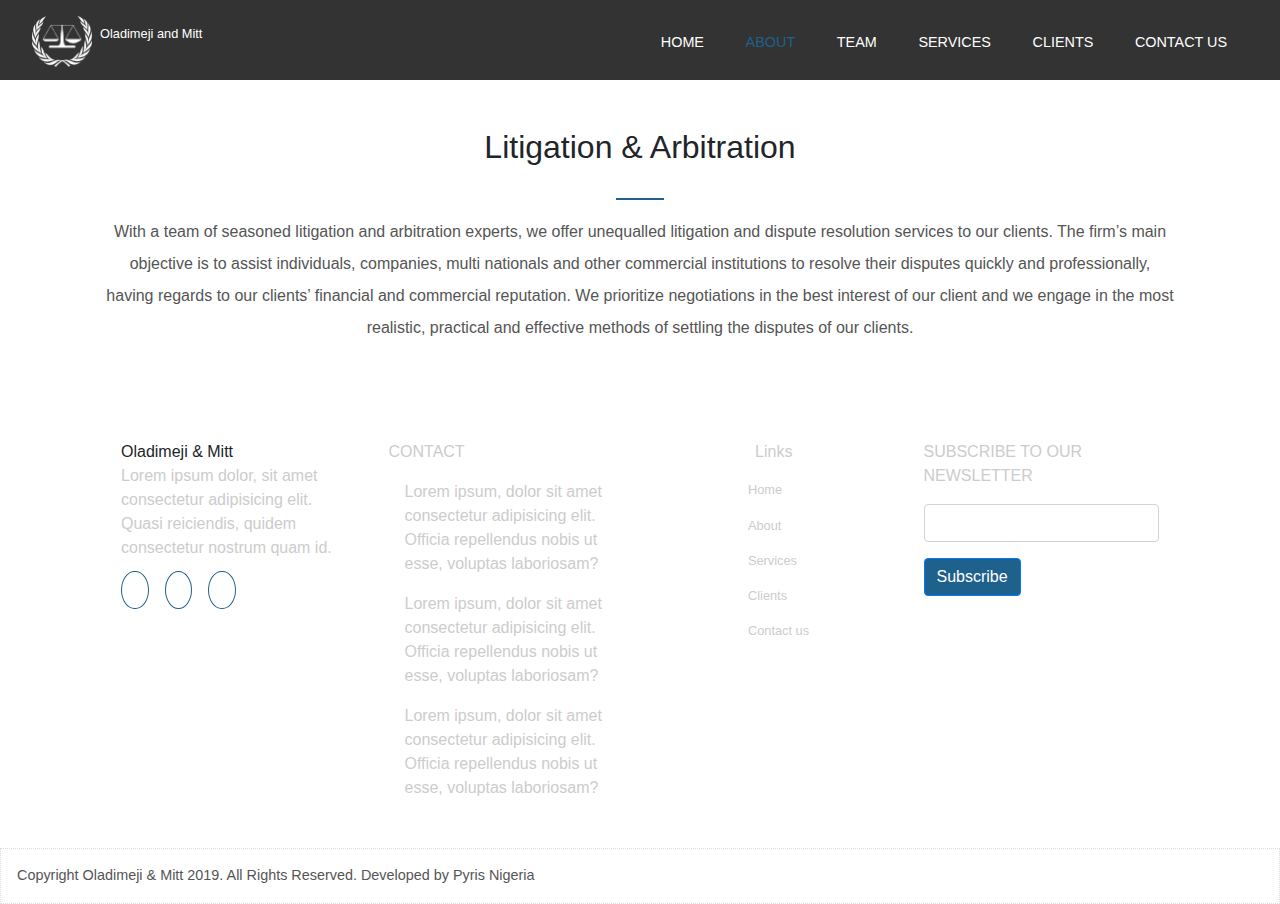
<file: litigation&arbitration.html>
<!DOCTYPE html>
<html lang="en">

<head>
  <meta charset="UTF-8" />
  <meta name="viewport" content="width=device-width, initial-scale=1.0" />
  <meta http-equiv="X-UA-Compatible" content="ie=edge" />
  <meta name="description" content="Oladimeji and Mitt Legal Associates" />
  <meta name="keywords" content="Oladimeji, Mitt, Legal Associates, Ilorin, Ogun State, Nigeria" />
  <title>Oladimeji & Mitt</title>
  <link href="https://fonts.googleapis.com/css?family=Roboto&display=swap" rel="stylesheet" />
  <link rel="stylesheet" href="https://use.fontawesome.com/releases/v5.7.2/css/all.css"
    integrity="sha384-fnmOCqbTlWIlj8LyTjo7mOUStjsKC4pOpQbqyi7RrhN7udi9RwhKkMHpvLbHG9Sr" crossorigin="anonymous" />
  <link rel="stylesheet" href="https://stackpath.bootstrapcdn.com/bootstrap/4.4.1/css/bootstrap.min.css"
    integrity="sha384-Vkoo8x4CGsO3+Hhxv8T/Q5PaXtkKtu6ug5TOeNV6gBiFeWPGFN9MuhOf23Q9Ifjh" crossorigin="anonymous" />
  <script src="https://stackpath.bootstrapcdn.com/bootstrap/4.4.1/js/bootstrap.min.js"
    integrity="sha384-wfSDF2E50Y2D1uUdj0O3uMBJnjuUD4Ih7YwaYd1iqfktj0Uod8GCExl3Og8ifwB6" crossorigin="anonymous">
  </script>
  <link rel="stylesheet" href="https://maxcdn.bootstrapcdn.com/bootstrap/4.4.1/css/bootstrap.min.css" />
  <script src="https://ajax.googleapis.com/ajax/libs/jquery/3.4.1/jquery.min.js"></script>
  <script src="https://cdnjs.cloudflare.com/ajax/libs/popper.js/1.16.0/umd/popper.min.js"></script>
  <script src="https://maxcdn.bootstrapcdn.com/bootstrap/4.4.1/js/bootstrap.min.js"></script>

  <link rel="stylesheet" href="./css/style.css" />
</head>

<body class="about-back">
  <div class="showcase cs">
    <div class="overlay" style="position: absolute;"></div>
    <div class="navbar">
      <div class="logo">
        <div class="image-holder"><img src="./images/logo1.png
          " alt="" width="60">
          <p>Oladimeji and Mitt</p>
        </div>
        <div id="nav-icon1">
          <span></span>
          <span></span>
          <span></span>
        </div>
      </div>



      <ul class="nav">
        <li><a href="index.html">HOME</a></li>
        <li><a class="current" href="about.html">ABOUT</a></li>
        <li><a href="team.html">TEAM</a></li>
        <li><a href="services.html">SERVICES</a></li>
        <li><a href="clients.html">CLIENTS</a></li>
        <li><a href="contact.html">CONTACT US</a></li>
      </ul>


    </div>
  </div>

  <ul class="nav2">
    <li><a class="current" href="index.html">HOME</a></li>
    <li><a href="about.html">ABOUT</a></li>
    <li><a href="team.html">TEAM</a></li>
    <li><a href="services.html">SERVICES</a></li>
    <li><a href="clients.html">CLIENTS</a></li>
    <li><a href="contact.html">CONTACT US</a></li>
  </ul>
  <div class="section-name bgd">
    <div class="container">
      <h2 class="core">Litigation & Arbitration</h2>
      <div class="bottom-line"></div>
      <!-- <h3 class="lead-1">
        Lorem, ipsum dolor sit amet consectetur adipisicing elit. Blanditiis
        illo, aperiam incidunt pariatur, delectus mollitia similique placeat
        culpa commodi sequi id aliquam. Voluptatem modi architecto qui. Quidem
        cumque nostrum velit.
      </h3> -->

      <p class="about-p" style="line-height: 2rem;">
        With a team of seasoned litigation and arbitration experts, we offer unequalled litigation and dispute
        resolution services to our clients. The firm’s main objective is to assist individuals, companies, multi
        nationals and other commercial institutions to resolve their disputes quickly and professionally, having regards
        to our clients’ financial and commercial reputation. We prioritize negotiations in the best interest of our
        client and we engage in the most realistic, practical and effective methods of settling the disputes of our
        clients.

      </p>
    </div>
  </div>

  <div class="container">
    <div id="footer-top">
      <div class="sections">
        <div class="logo">Oladimeji & Mitt</div>
        <p>
          Lorem ipsum dolor, sit amet consectetur adipisicing elit. Quasi
          reiciendis, quidem consectetur nostrum quam id.
        </p>

        <div class="socials">
          <i class="fab fa-twitter"></i>
          <i class="fab fa-facebook-f"></i>
          <i class="fab fa-linkedin-in"></i>
        </div>
      </div>

      <div class="sections">
        <p>CONTACT</p>
        <div class="section-items">
          <i class="far fa-address-card"></i>
          <p>
            Lorem ipsum, dolor sit amet consectetur adipisicing elit. Officia
            repellendus nobis ut esse, voluptas laboriosam?
          </p>
        </div>
        <div class="section-items">
          <i class="fas fa-phone-volume"></i>
          <p>
            Lorem ipsum, dolor sit amet consectetur adipisicing elit. Officia
            repellendus nobis ut esse, voluptas laboriosam?
          </p>
        </div>
        <div class="section-items">
          <i class="fas fa-envelope-open-text"></i>
          <p>
            Lorem ipsum, dolor sit amet consectetur adipisicing elit. Officia
            repellendus nobis ut esse, voluptas laboriosam?
          </p>
        </div>
      </div>

      <div class="sections mid-link">
        <p>Links</p>
        <ul>
          <li><i class="fas fa-chevron-right"></i><a href="#">Home</a></li>
          <li>
            <i class="fas fa-chevron-right"></i><a href="about.html">About</a>
          </li>
          <li>
            <i class="fas fa-chevron-right"></i><a href="services.html">Services</a>
          </li>
          <li>
            <i class="fas fa-chevron-right"></i><a href="clients.html">Clients</a>
          </li>
          <li>
            <i class="fas fa-chevron-right"></i><a href="contact.html">Contact us</a>
          </li>
        </ul>
      </div>

      <div class="sections">
        <p>SUBSCRIBE TO OUR NEWSLETTER</p>
        <form action="">
          <div class="form-group">
            <input type="text" name="" id="" class="form-control rounded" />
          </div>
          <button class="btn btn-primary">Subscribe</button>
        </form>
      </div>
    </div>
  </div>

  <div id="footer-down">
    <div class="p">
      Copyright Oladimeji & Mitt 2019. All Rights Reserved. Developed by Pyris
      Nigeria
    </div>
    <div class="socials">
      <i class="fab fa-twitter "></i>
      <i class="fab fa-facebook-f"></i>
      <i class="fab fa-linkedin-in"></i>
    </div>
  </div>
  <script src="js/main.js"></script>
</body>

</html>
</file>
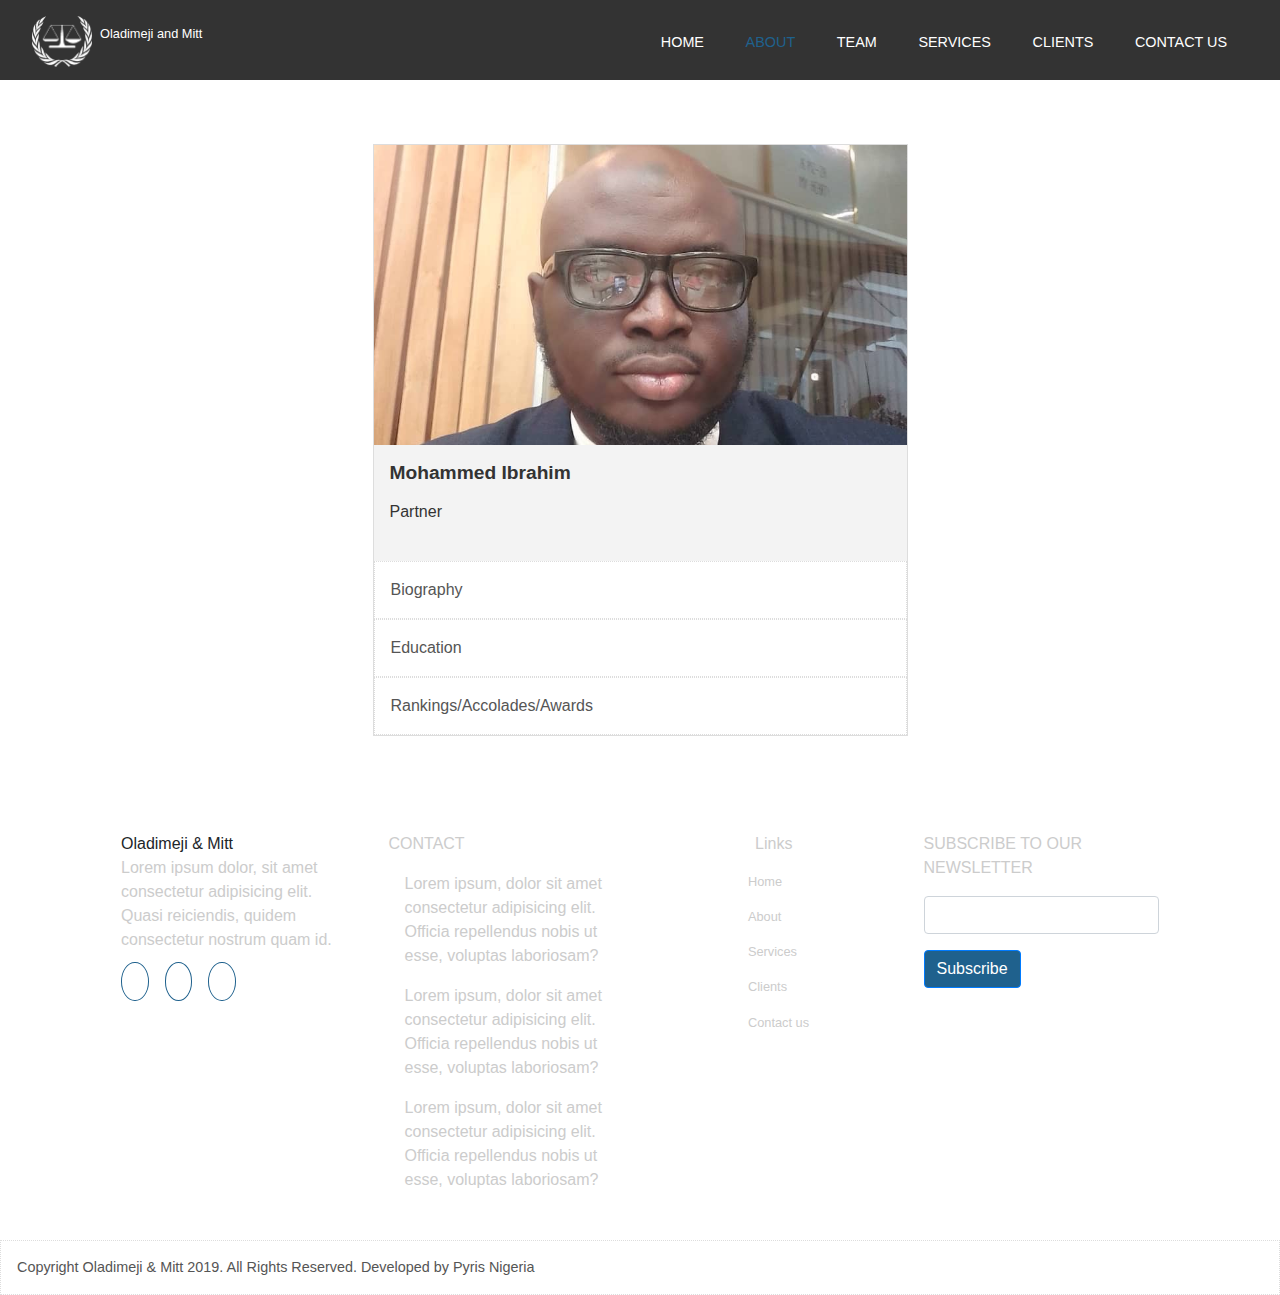
<file: personnel1.html>
<!DOCTYPE html>
<html lang="en">

<head>
  <meta charset="UTF-8" />
  <meta name="viewport" content="width=device-width, initial-scale=1.0" />
  <meta http-equiv="X-UA-Compatible" content="ie=edge" />
  <meta name="description" content="Oladimeji and Mitt Legal Associates" />
  <meta name="keywords" content="Oladimeji, Mitt, Legal Associates, Ilorin, Ogun State, Nigeria" />
  <title>Oladimeji & Mitt</title>
  <link href="https://fonts.googleapis.com/css?family=Roboto&display=swap" rel="stylesheet" />
  <link rel="stylesheet" href="https://use.fontawesome.com/releases/v5.7.2/css/all.css"
    integrity="sha384-fnmOCqbTlWIlj8LyTjo7mOUStjsKC4pOpQbqyi7RrhN7udi9RwhKkMHpvLbHG9Sr" crossorigin="anonymous" />
  <link rel="stylesheet" href="https://stackpath.bootstrapcdn.com/bootstrap/4.4.1/css/bootstrap.min.css"
    integrity="sha384-Vkoo8x4CGsO3+Hhxv8T/Q5PaXtkKtu6ug5TOeNV6gBiFeWPGFN9MuhOf23Q9Ifjh" crossorigin="anonymous" />
  <script src="https://stackpath.bootstrapcdn.com/bootstrap/4.4.1/js/bootstrap.min.js"
    integrity="sha384-wfSDF2E50Y2D1uUdj0O3uMBJnjuUD4Ih7YwaYd1iqfktj0Uod8GCExl3Og8ifwB6" crossorigin="anonymous">
  </script>
  <link rel="stylesheet" href="https://maxcdn.bootstrapcdn.com/bootstrap/4.4.1/css/bootstrap.min.css" />
  <script src="https://ajax.googleapis.com/ajax/libs/jquery/3.4.1/jquery.min.js"></script>
  <script src="https://cdnjs.cloudflare.com/ajax/libs/popper.js/1.16.0/umd/popper.min.js"></script>
  <script src="https://maxcdn.bootstrapcdn.com/bootstrap/4.4.1/js/bootstrap.min.js"></script>

  <link rel="stylesheet" href="./css/style.css" />
</head>

<body class="about-back">
  <div class="showcase cs">
    <div class="overlay" style="position: absolute;"></div>
    <div class="navbar">
      <div class="logo">
        <div class="image-holder"><img src="./images/logo1.png
          " alt="" width="60">
          <p>Oladimeji and Mitt</p>
        </div>
        <div id="nav-icon1">
          <span></span>
          <span></span>
          <span></span>
        </div>
      </div>



      <ul class="nav">
        <li><a href="index.html">HOME</a></li>
        <li><a class="current" href="about.html">ABOUT</a></li>
        <li><a href="team.html">TEAM</a></li>
        <li><a href="services.html">SERVICES</a></li>
        <li><a href="clients.html">CLIENTS</a></li>
        <li><a href="contact.html">CONTACT US</a></li>
      </ul>

    </div>
  </div>

  <ul class="nav2">
    <li><a class="current" href="index.html">HOME</a></li>
    <li><a href="about.html">ABOUT</a></li>
    <li><a href="team.html">TEAM</a></li>
    <li><a href="services.html">SERVICES</a></li>
    <li><a href="clients.html">CLIENTS</a></li>
    <li><a href="contact.html">CONTACT US</a></li>
  </ul>

  <div class="section-name bgd">
    <div class="container">

      <div class="profile-wrapper">
        <div class="photo"></div>
        <div class="person-info">
          <h2>Mohammed Ibrahim</h2>
          <p>Partner</p>
        </div>
        <div class="bio">
          <div class="text">Biography</div>
          <i class="fas fa-chevron-right"></i>
        </div>

        <div class="long biography">Mr. Mohammed Ibrahim is a trained lawyer. He is a member of the Nigerian Bar
          Association with expertise in International trade Law, Investment Law, Corportae Law and regulatory
          compliance. He has syndicated so many commercial transactions from investments, trade and franchise advisory
        </div>
        <div class="bio">
          <div class="text">Education</div>
          <i class="fas fa-chevron-right"></i>
        </div>

        <div class=" long biography">Lorem ipsum dolor, sit amet consectetur adipisicing elit. Illum autem quo veniam
          facilis
          eos non ex maiores temporibus quia architecto.</div>
        <div class="bio">
          <div class="text">Rankings/Accolades/Awards</div>
          <i class="fas fa-chevron-right"></i>
        </div>

        <div class="long biography">Lorem ipsum dolor, sit amet consectetur adipisicing elit. Illum autem quo veniam
          facilis
          eos non ex maiores temporibus quia architecto.</div>
      </div>

    </div>
  </div>

  <div class="container">
    <div id="footer-top">
      <div class="sections">
        <div class="logo">Oladimeji & Mitt</div>
        <p>
          Lorem ipsum dolor, sit amet consectetur adipisicing elit. Quasi
          reiciendis, quidem consectetur nostrum quam id.
        </p>

        <div class="socials">
          <i class="fab fa-twitter"></i>
          <i class="fab fa-facebook-f"></i>
          <i class="fab fa-linkedin-in"></i>
        </div>
      </div>

      <div class="sections">
        <p>CONTACT</p>
        <div class="section-items">
          <i class="far fa-address-card"></i>
          <p>
            Lorem ipsum, dolor sit amet consectetur adipisicing elit. Officia
            repellendus nobis ut esse, voluptas laboriosam?
          </p>
        </div>
        <div class="section-items">
          <i class="fas fa-phone-volume"></i>
          <p>
            Lorem ipsum, dolor sit amet consectetur adipisicing elit. Officia
            repellendus nobis ut esse, voluptas laboriosam?
          </p>
        </div>
        <div class="section-items">
          <i class="fas fa-envelope-open-text"></i>
          <p>
            Lorem ipsum, dolor sit amet consectetur adipisicing elit. Officia
            repellendus nobis ut esse, voluptas laboriosam?
          </p>
        </div>
      </div>

      <div class="sections mid-link">
        <p>Links</p>
        <ul>
          <li><i class="fas fa-chevron-right"></i><a href="#">Home</a></li>
          <li>
            <i class="fas fa-chevron-right"></i><a href="about.html">About</a>
          </li>
          <li>
            <i class="fas fa-chevron-right"></i><a href="services.html">Services</a>
          </li>
          <li>
            <i class="fas fa-chevron-right"></i><a href="clients.html">Clients</a>
          </li>
          <li>
            <i class="fas fa-chevron-right"></i><a href="contact.html">Contact us</a>
          </li>
        </ul>
      </div>

      <div class="sections">
        <p>SUBSCRIBE TO OUR NEWSLETTER</p>
        <form action="">
          <div class="form-group">
            <input type="text" name="" id="" class="form-control rounded" />
          </div>
          <button class="btn btn-primary">Subscribe</button>
        </form>
      </div>
    </div>
  </div>

  <div id="footer-down">
    <div class="p">
      Copyright Oladimeji & Mitt 2019. All Rights Reserved. Developed by Pyris
      Nigeria
    </div>
    <div class="socials">
      <i class="fab fa-twitter "></i>
      <i class="fab fa-facebook-f"></i>
      <i class="fab fa-linkedin-in"></i>
    </div>
  </div>
  <src="https://code.jquery.com/jquery-3.3.1.min.js" integrity="sha256-FgpCb/KJQlLNfOu91ta32o/NMZxltwRo8QtmkMRdAu8="
    crossorigin="anonymous">
    </script>
    <script src="js/main.js"></script>
</body>

</html>
</file>
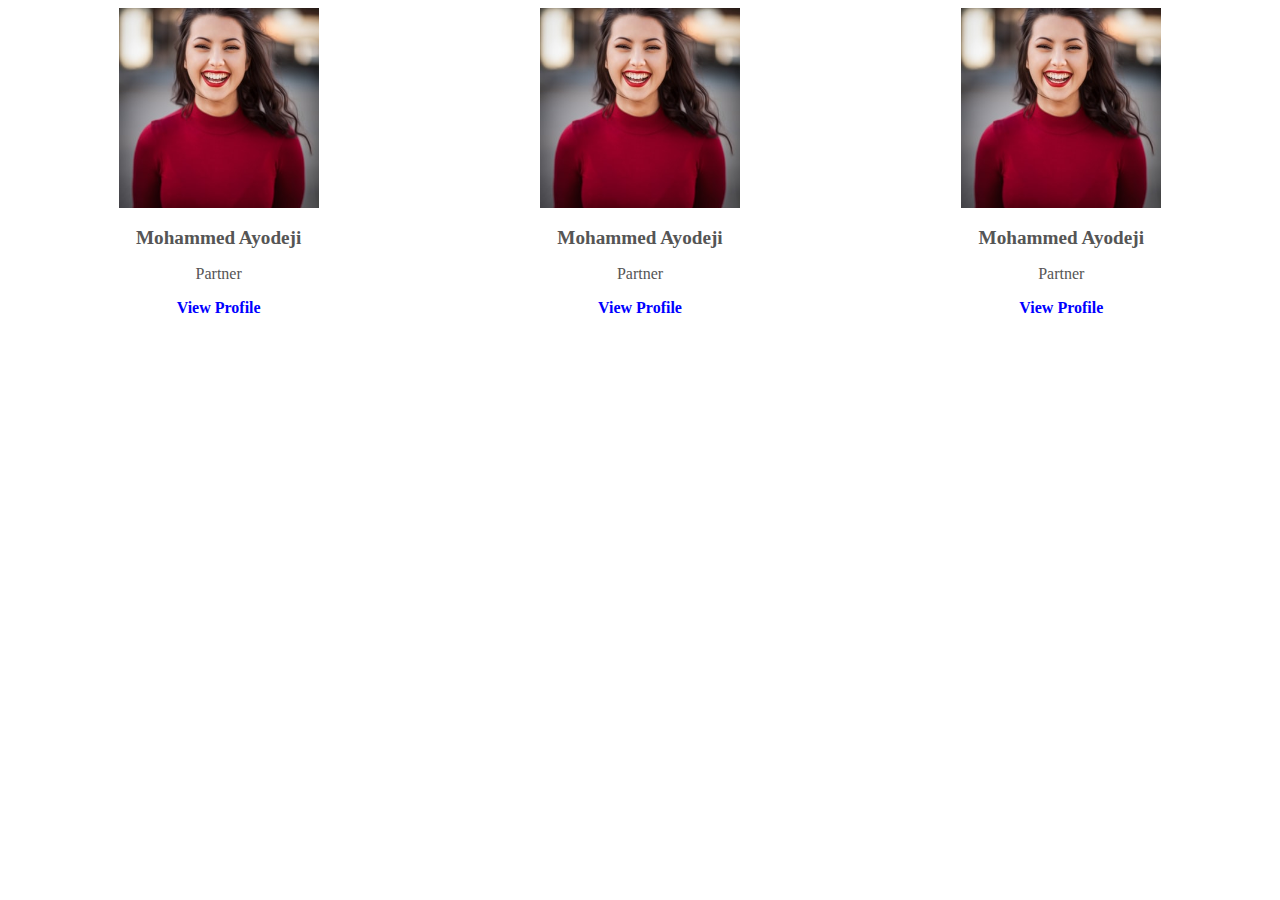
<file: staff.html>
<!DOCTYPE html>
<html lang="en">

<head>
    <meta charset="UTF-8">
    <meta name="viewport" content="width=device-width, initial-scale=1.0">
    <meta http-equiv="X-UA-Compatible" content="ie=edge">
    <title>Document</title>

    <style>
        .box-wrap {
            width: 200px;
            height: 320px;
            /* border: 1px solid gray; */
            display: flex;
            flex-direction: column;
            justify-content: start;
            align-items: center;
            text-align: center;
        }

        .box {
            width: 100%;
            height: 200px;

            background: url('./images/jeni.jfif') no-repeat center center/cover;
            cursor: pointer;

        }

        .box:hover {
            box-shadow: 0 5px 3px rgba(0, 0, 0, 0.8);
        }

        .name {
            font-size: 1.2rem;
            color: #555;
            margin-bottom: 0;
            font-weight: bold;
        }

        .designation {
            color: #555;
            font-size: 1rem;
        }

        a {
            text-decoration: none;
            color: blue;
            font-weight: bold;
            transition: all 0.2s ease-in;
        }

        a:hover {
            font-weight: bolder;
            font-size: 1rem;
        }

        .items-wrap {
            display: flex;
            flex-direction: row;
            justify-content: space-around;
            align-items: center;

        }
    </style>
</head>

<body>

    <div class="items-wrap">
        <div class="box-wrap">
            <div class="box"></div>
            <p class="name">Mohammed Ayodeji</p>
            <p class="designation">Partner</p>
            <a href="">View Profile</a>
        </div>
        <div class="box-wrap">
            <div class="box"></div>
            <p class="name">Mohammed Ayodeji</p>
            <p class="designation">Partner</p>
            <a href="">View Profile</a>
        </div>

        <div class="box-wrap">
            <div class="box"></div>
            <p class="name">Mohammed Ayodeji</p>
            <p class="designation">Partner</p>
            <a href="">View Profile</a>
        </div>
    </div>


</body>

</html>
</file>
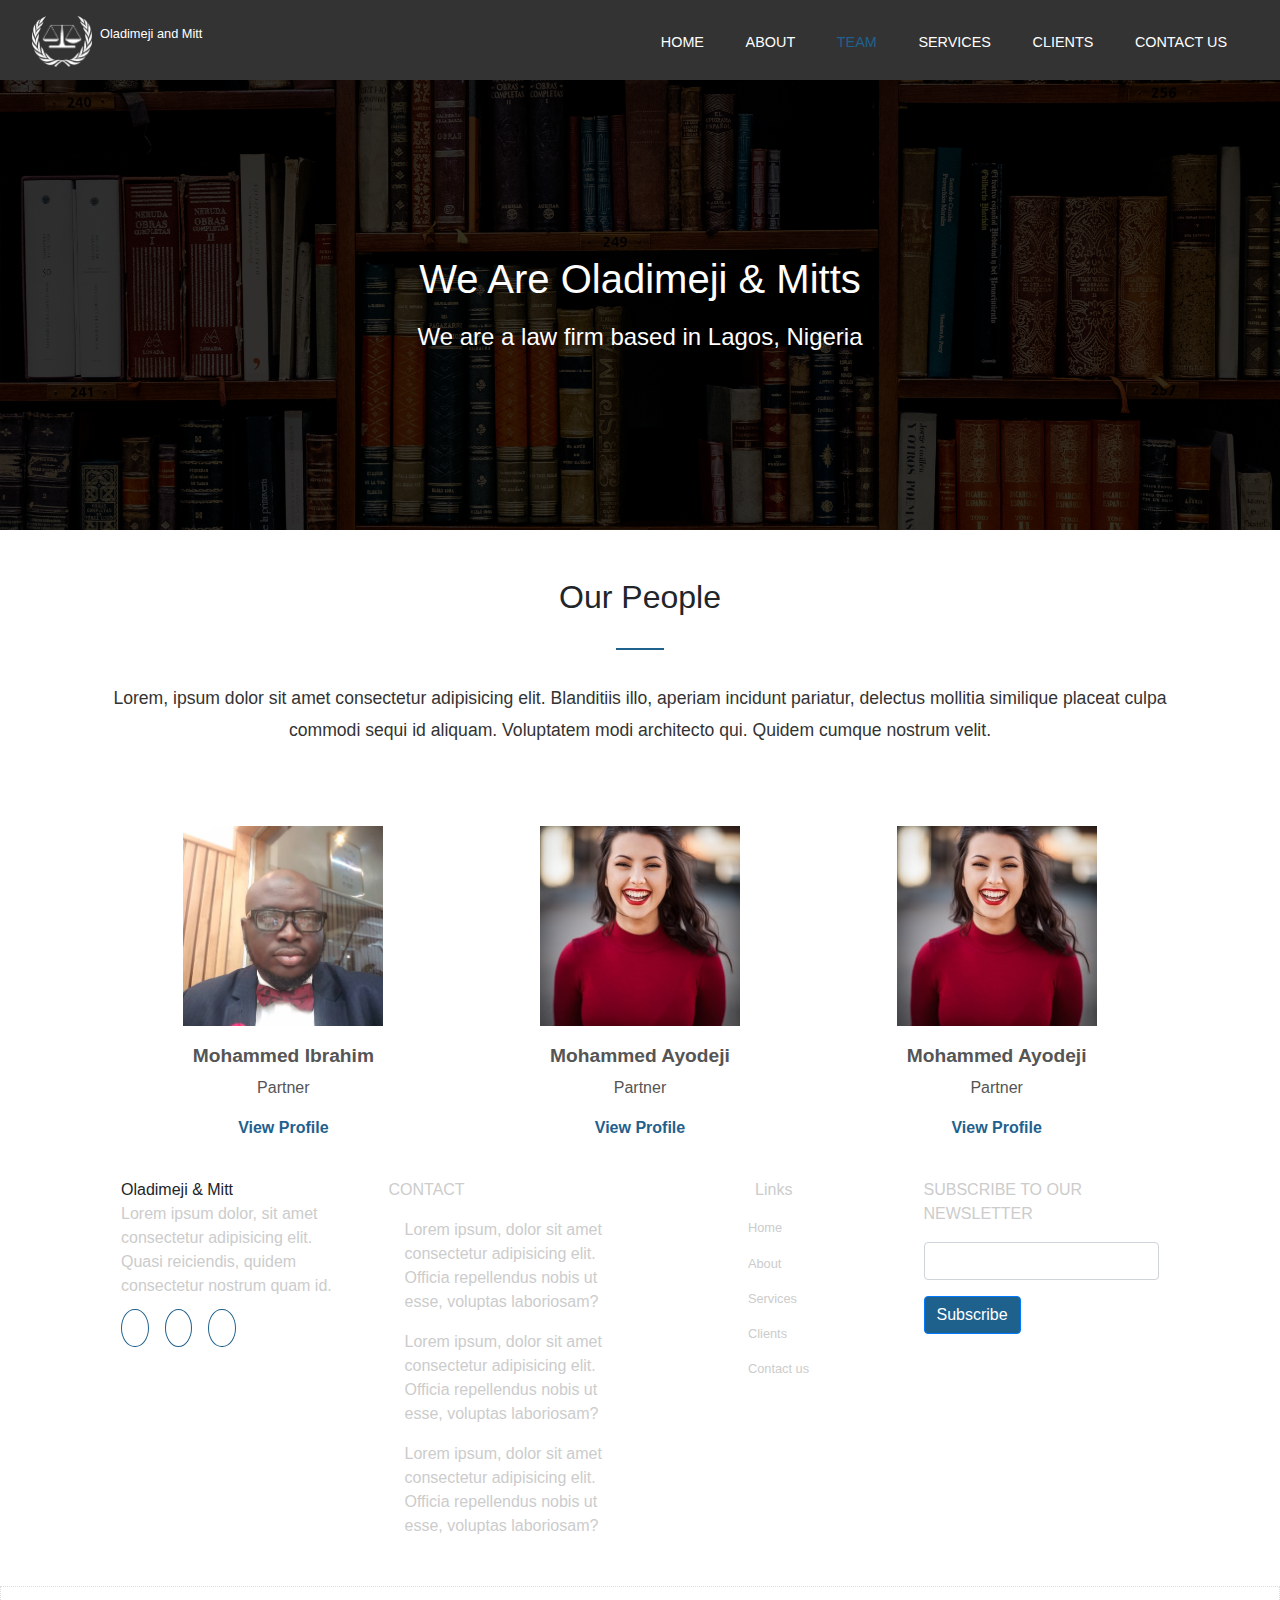
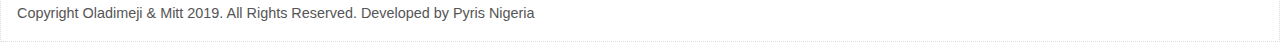
<file: team.html>
<!DOCTYPE html>
<html lang="en">

<head>
  <meta charset="UTF-8" />
  <meta name="viewport" content="width=device-width, initial-scale=1.0" />
  <meta http-equiv="X-UA-Compatible" content="ie=edge" />
  <meta name="description" content="Oladimeji and Mitt Legal Associates" />
  <meta name="keywords" content="Oladimeji, Mitt, Legal Associates, Ilorin, Ogun State, Nigeria" />
  <title>Oladimeji & Mitt</title>
  <link href="https://fonts.googleapis.com/css?family=Roboto&display=swap" rel="stylesheet" />
  <link rel="stylesheet" href="https://use.fontawesome.com/releases/v5.7.2/css/all.css"
    integrity="sha384-fnmOCqbTlWIlj8LyTjo7mOUStjsKC4pOpQbqyi7RrhN7udi9RwhKkMHpvLbHG9Sr" crossorigin="anonymous" />
  <link rel="stylesheet" href="https://stackpath.bootstrapcdn.com/bootstrap/4.4.1/css/bootstrap.min.css"
    integrity="sha384-Vkoo8x4CGsO3+Hhxv8T/Q5PaXtkKtu6ug5TOeNV6gBiFeWPGFN9MuhOf23Q9Ifjh" crossorigin="anonymous" />
  <script src="https://stackpath.bootstrapcdn.com/bootstrap/4.4.1/js/bootstrap.min.js"
    integrity="sha384-wfSDF2E50Y2D1uUdj0O3uMBJnjuUD4Ih7YwaYd1iqfktj0Uod8GCExl3Og8ifwB6" crossorigin="anonymous">
  </script>
  <link rel="stylesheet" href="https://maxcdn.bootstrapcdn.com/bootstrap/4.4.1/css/bootstrap.min.css" />
  <script src="https://ajax.googleapis.com/ajax/libs/jquery/3.4.1/jquery.min.js"></script>
  <script src="https://cdnjs.cloudflare.com/ajax/libs/popper.js/1.16.0/umd/popper.min.js"></script>
  <script src="https://maxcdn.bootstrapcdn.com/bootstrap/4.4.1/js/bootstrap.min.js"></script>

  <link rel="stylesheet" href="./css/style.css" />
</head>

<body class="about-back">
  <div class="showcase cs">
    <div class="overlay" style="position: absolute;"></div>
    <div class="navbar">
      <div class="logo">
        <div class="image-holder"><img src="./images/logo1.png
        " alt="" width="60">
          <p>Oladimeji and Mitt</p>
        </div>

        <div id="nav-icon1">
          <span></span>
          <span></span>
          <span></span>
        </div>
      </div>



      <ul class="nav">
        <li><a href="index.html">HOME</a></li>
        <li><a href="about.html">ABOUT</a></li>
        <li><a class="current" href="team.html">TEAM</a></li>
        <li><a href="services.html">SERVICES</a></li>
        <li><a href="clients.html">CLIENTS</a></li>
        <li><a href="contact.html">CONTACT US</a></li>
      </ul>


    </div>
  </div>
  <ul class="nav2">
    <li><a class="current" href="index.html">HOME</a></li>
    <li><a href="about.html">ABOUT</a></li>
    <li><a href="team.html">TEAM</a></li>
    <li><a href="services.html">SERVICES</a></li>
    <li><a href="clients.html">CLIENTS</a></li>
    <li><a href="contact.html">CONTACT US</a></li>
  </ul>
  <div class="showcase-1">
    <div class="overlay"></div>
    <h1>We Are Oladimeji & Mitts</h1>
    <p>We are a law firm based in Lagos, Nigeria</p>
  </div>

  <div class="section-name bgd">
    <div class="container">
      <h2 class="core">Our People</h2>
      <div class="bottom-line"></div>
      <h3 class="lead-1">
        Lorem, ipsum dolor sit amet consectetur adipisicing elit. Blanditiis
        illo, aperiam incidunt pariatur, delectus mollitia similique placeat
        culpa commodi sequi id aliquam. Voluptatem modi architecto qui. Quidem
        cumque nostrum velit.
      </h3>
    </div>
  </div>

  <div class="container">
    <div class="items-wrap">
      <div class="box-wrap">
        <div class="box1"></div>
        <p class="name">Mohammed Ibrahim</p>
        <p class="designation">Partner</p>
        <a href="personnel1.html">View Profile</a>
      </div>
      <div class="box-wrap">
        <div class="box"></div>
        <p class="name">Mohammed Ayodeji</p>
        <p class="designation">Partner</p>
        <a href="">View Profile</a>
      </div>

      <div class="box-wrap">
        <div class="box"></div>
        <p class="name">Mohammed Ayodeji</p>
        <p class="designation">Partner</p>
        <a href="">View Profile</a>
      </div>
    </div>
  </div>

  <div class="container">
    <div id="footer-top">
      <div class="sections">
        <div class="logo">Oladimeji & Mitt</div>
        <p>
          Lorem ipsum dolor, sit amet consectetur adipisicing elit. Quasi
          reiciendis, quidem consectetur nostrum quam id.
        </p>

        <div class="socials">
          <i class="fab fa-twitter"></i>
          <i class="fab fa-facebook-f"></i>
          <i class="fab fa-linkedin-in"></i>
        </div>
      </div>

      <div class="sections">
        <p>CONTACT</p>
        <div class="section-items">
          <i class="far fa-address-card"></i>
          <p>
            Lorem ipsum, dolor sit amet consectetur adipisicing elit. Officia
            repellendus nobis ut esse, voluptas laboriosam?
          </p>
        </div>
        <div class="section-items">
          <i class="fas fa-phone-volume"></i>
          <p>
            Lorem ipsum, dolor sit amet consectetur adipisicing elit. Officia
            repellendus nobis ut esse, voluptas laboriosam?
          </p>
        </div>
        <div class="section-items">
          <i class="fas fa-envelope-open-text"></i>
          <p>
            Lorem ipsum, dolor sit amet consectetur adipisicing elit. Officia
            repellendus nobis ut esse, voluptas laboriosam?
          </p>
        </div>
      </div>

      <div class="sections mid-link">
        <p>Links</p>
        <ul>
          <li><i class="fas fa-chevron-right"></i><a href="#">Home</a></li>
          <li>
            <i class="fas fa-chevron-right"></i><a href="about.html">About</a>
          </li>
          <li>
            <i class="fas fa-chevron-right"></i><a href="services.html">Services</a>
          </li>
          <li>
            <i class="fas fa-chevron-right"></i><a href="clients.html">Clients</a>
          </li>
          <li>
            <i class="fas fa-chevron-right"></i><a href="contact.html">Contact us</a>
          </li>
        </ul>
      </div>

      <div class="sections">
        <p>SUBSCRIBE TO OUR NEWSLETTER</p>
        <form action="">
          <div class="form-group">
            <input type="text" name="" id="" class="form-control rounded" />
          </div>
          <button class="btn btn-primary">Subscribe</button>
        </form>
      </div>
    </div>
  </div>

  <div id="footer-down">
    <div class="p">
      Copyright Oladimeji & Mitt 2019. All Rights Reserved. Developed by Pyris
      Nigeria
    </div>
    <div class="socials">
      <i class="fab fa-twitter "></i>
      <i class="fab fa-facebook-f"></i>
      <i class="fab fa-linkedin-in"></i>
    </div>
  </div>
  <script src="js/main.js"></script>
</body>

</html>
</file>
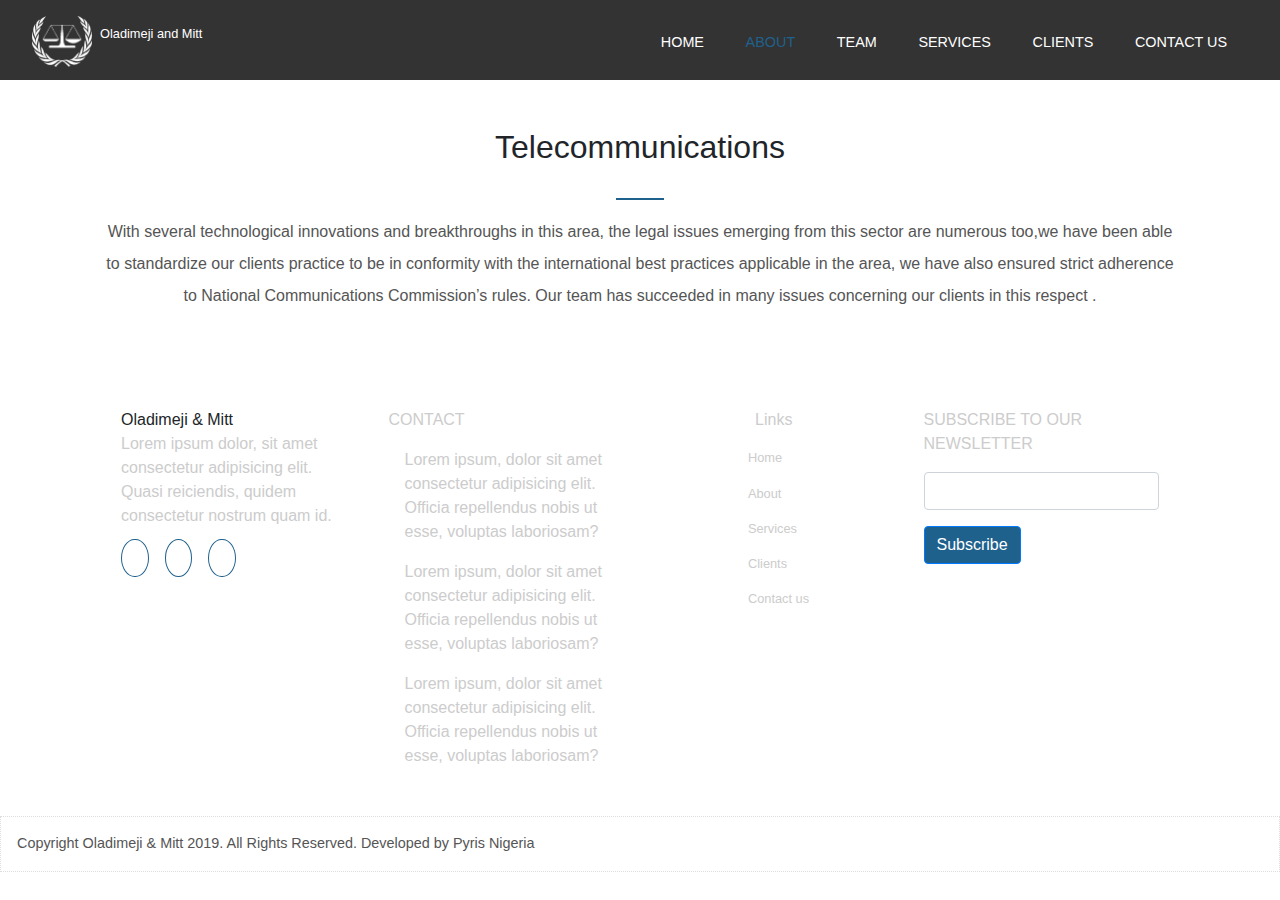
<file: telecommunications.html>
<!DOCTYPE html>
<html lang="en">

<head>
  <meta charset="UTF-8" />
  <meta name="viewport" content="width=device-width, initial-scale=1.0" />
  <meta http-equiv="X-UA-Compatible" content="ie=edge" />
  <meta name="description" content="Oladimeji and Mitt Legal Associates" />
  <meta name="keywords" content="Oladimeji, Mitt, Legal Associates, Ilorin, Ogun State, Nigeria" />
  <title>Oladimeji & Mitt</title>
  <link href="https://fonts.googleapis.com/css?family=Roboto&display=swap" rel="stylesheet" />
  <link rel="stylesheet" href="https://use.fontawesome.com/releases/v5.7.2/css/all.css"
    integrity="sha384-fnmOCqbTlWIlj8LyTjo7mOUStjsKC4pOpQbqyi7RrhN7udi9RwhKkMHpvLbHG9Sr" crossorigin="anonymous" />
  <link rel="stylesheet" href="https://stackpath.bootstrapcdn.com/bootstrap/4.4.1/css/bootstrap.min.css"
    integrity="sha384-Vkoo8x4CGsO3+Hhxv8T/Q5PaXtkKtu6ug5TOeNV6gBiFeWPGFN9MuhOf23Q9Ifjh" crossorigin="anonymous" />
  <script src="https://stackpath.bootstrapcdn.com/bootstrap/4.4.1/js/bootstrap.min.js"
    integrity="sha384-wfSDF2E50Y2D1uUdj0O3uMBJnjuUD4Ih7YwaYd1iqfktj0Uod8GCExl3Og8ifwB6" crossorigin="anonymous">
  </script>
  <link rel="stylesheet" href="https://maxcdn.bootstrapcdn.com/bootstrap/4.4.1/css/bootstrap.min.css" />
  <script src="https://ajax.googleapis.com/ajax/libs/jquery/3.4.1/jquery.min.js"></script>
  <script src="https://cdnjs.cloudflare.com/ajax/libs/popper.js/1.16.0/umd/popper.min.js"></script>
  <script src="https://maxcdn.bootstrapcdn.com/bootstrap/4.4.1/js/bootstrap.min.js"></script>

  <link rel="stylesheet" href="./css/style.css" />
</head>

<body class="about-back">
  <div class="showcase cs">
    <div class="overlay" style="position: absolute;"></div>
    <div class="navbar">
      <div class="logo">
        <div class="image-holder"><img src="./images/logo1.png
          " alt="" width="60">
          <p>Oladimeji and Mitt</p>
        </div>
        <div id="nav-icon1">
          <span></span>
          <span></span>
          <span></span>
        </div>
      </div>



      <ul class="nav">
        <li><a href="index.html">HOME</a></li>
        <li><a class="current" href="about.html">ABOUT</a></li>
        <li><a href="team.html">TEAM</a></li>
        <li><a href="services.html">SERVICES</a></li>
        <li><a href="clients.html">CLIENTS</a></li>
        <li><a href="contact.html">CONTACT US</a></li>
      </ul>


    </div>
  </div>

  <ul class="nav2">
    <li><a class="current" href="index.html">HOME</a></li>
    <li><a href="about.html">ABOUT</a></li>
    <li><a href="team.html">TEAM</a></li>
    <li><a href="services.html">SERVICES</a></li>
    <li><a href="clients.html">CLIENTS</a></li>
    <li><a href="contact.html">CONTACT US</a></li>
  </ul>

  <div class="section-name bgd">
    <div class="container">
      <h2 class="core">Telecommunications</h2>
      <div class="bottom-line"></div>
      <!-- <h3 class="lead-1">
        Lorem, ipsum dolor sit amet consectetur adipisicing elit. Blanditiis
        illo, aperiam incidunt pariatur, delectus mollitia similique placeat
        culpa commodi sequi id aliquam. Voluptatem modi architecto qui. Quidem
        cumque nostrum velit.
      </h3> -->

      <p class="about-p" style="line-height: 2rem;">
        With several technological innovations and breakthroughs in this area, the legal issues emerging from this
        sector are numerous too,we have been able to standardize our clients practice to be in conformity with the
        international best practices applicable in the area, we have also ensured strict adherence to National
        Communications Commission’s rules. Our team has succeeded in many issues concerning our clients in this respect
        .
      </p>
    </div>
  </div>

  <div class="container">
    <div id="footer-top">
      <div class="sections">
        <div class="logo">Oladimeji & Mitt</div>
        <p>
          Lorem ipsum dolor, sit amet consectetur adipisicing elit. Quasi
          reiciendis, quidem consectetur nostrum quam id.
        </p>

        <div class="socials">
          <i class="fab fa-twitter"></i>
          <i class="fab fa-facebook-f"></i>
          <i class="fab fa-linkedin-in"></i>
        </div>
      </div>

      <div class="sections">
        <p>CONTACT</p>
        <div class="section-items">
          <i class="far fa-address-card"></i>
          <p>
            Lorem ipsum, dolor sit amet consectetur adipisicing elit. Officia
            repellendus nobis ut esse, voluptas laboriosam?
          </p>
        </div>
        <div class="section-items">
          <i class="fas fa-phone-volume"></i>
          <p>
            Lorem ipsum, dolor sit amet consectetur adipisicing elit. Officia
            repellendus nobis ut esse, voluptas laboriosam?
          </p>
        </div>
        <div class="section-items">
          <i class="fas fa-envelope-open-text"></i>
          <p>
            Lorem ipsum, dolor sit amet consectetur adipisicing elit. Officia
            repellendus nobis ut esse, voluptas laboriosam?
          </p>
        </div>
      </div>

      <div class="sections mid-link">
        <p>Links</p>
        <ul>
          <li><i class="fas fa-chevron-right"></i><a href="#">Home</a></li>
          <li>
            <i class="fas fa-chevron-right"></i><a href="about.html">About</a>
          </li>
          <li>
            <i class="fas fa-chevron-right"></i><a href="services.html">Services</a>
          </li>
          <li>
            <i class="fas fa-chevron-right"></i><a href="clients.html">Clients</a>
          </li>
          <li>
            <i class="fas fa-chevron-right"></i><a href="contact.html">Contact us</a>
          </li>
        </ul>
      </div>

      <div class="sections">
        <p>SUBSCRIBE TO OUR NEWSLETTER</p>
        <form action="">
          <div class="form-group">
            <input type="text" name="" id="" class="form-control rounded" />
          </div>
          <button class="btn btn-primary">Subscribe</button>
        </form>
      </div>
    </div>
  </div>

  <div id="footer-down">
    <div class="p">
      Copyright Oladimeji & Mitt 2019. All Rights Reserved. Developed by Pyris
      Nigeria
    </div>
    <div class="socials">
      <i class="fab fa-twitter "></i>
      <i class="fab fa-facebook-f"></i>
      <i class="fab fa-linkedin-in"></i>
    </div>
  </div>
  <script src="js/main.js"></script>
</body>

</html>
</file>
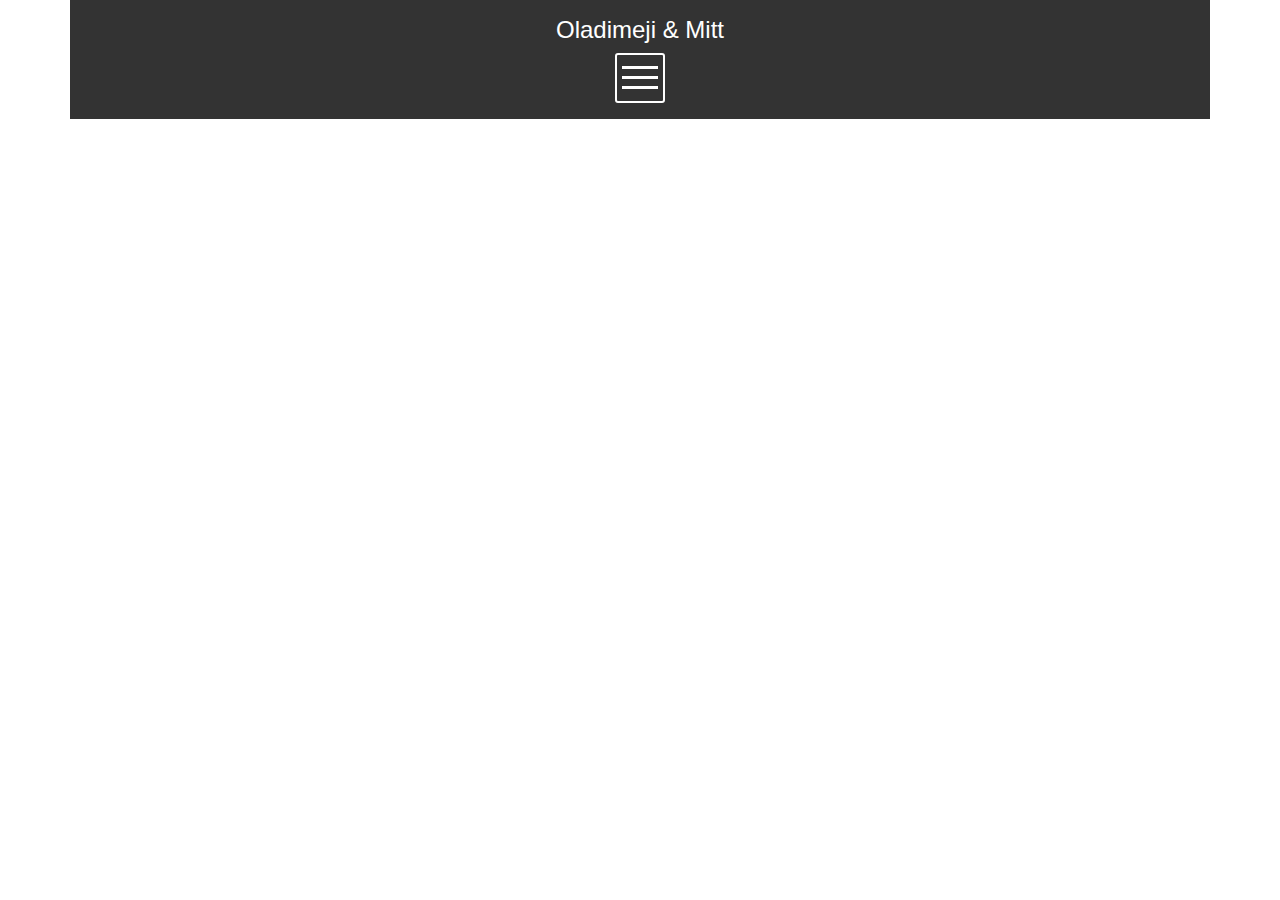
<file: toggle.html>
<!doctype html>
<html lang="en">

<head>
    <!-- Required meta tags -->
    <meta charset="utf-8">
    <meta name="viewport" content="width=device-width, initial-scale=1, shrink-to-fit=no">

    <!-- Bootstrap CSS -->
    <link rel="stylesheet" href="https://stackpath.bootstrapcdn.com/bootstrap/4.4.1/css/bootstrap.min.css"
        integrity="sha384-Vkoo8x4CGsO3+Hhxv8T/Q5PaXtkKtu6ug5TOeNV6gBiFeWPGFN9MuhOf23Q9Ifjh" crossorigin="anonymous">

    <!-- <link rel="stylesheet" href="./css/style.css"> -->
    <style>
        * {
            margin: 0;
            padding: 0;
            box-sizing: border-box;
        }

        .container {
            background: #333;
            padding: 1rem 2rem;
            color: #fff;
            display: flex;
            flex-direction: column;
            justify-content: center;
            align-items: center;
        }


        h2 {
            font-size: 1.5rem;
        }

        .toggler {
            position: relative;
            padding: 1rem 0.5rem;
            border-radius: 3px;
            width: 50px;
            height: 50px;
            border: 2px solid #fff;
            display: flex;
            justify-content: center;
            align-items: center;

        }

        .toggler>div {

            position: absolute;
            width: 80%;
            height: 3px;
            background: #fff;
            transition: all 0.2s ease-in;




        }

        .spin {
            transform: rotate(90deg);
        }





        .toggler>div::before {
            content: '';
            position: absolute;
            top: -10px;
            width: 100%;
            height: 3px;
            background: #fff;
        }

        .toggler>div::after {
            content: '';
            position: absolute;
            top: 10px;
            width: 100%;
            height: 3px;
            background: #fff;
        }

        .checkbox {
            position: absolute;
            height: 100%;
            width: 100%;
            opacity: 0;
            z-index: 2;
        }
    </style>

</head>



<body>

    <div class="container">

        <h2>Oladimeji & Mitt</h2>

        <div class="toggler">
            <div class="bar"></div>
            <input type="checkbox" class="checkbox">
        </div>

    </div>

    <script>
        let toggler = document.querySelector('.checkbox');

        let menuBar = document.querySelector('.bar');

        console.log(menuBar);

        toggler.addEventListener('click', res)

        console.log(toggler);


        function res() {
            if (toggler.checked === true) {
                console.log('checked');



            } else {
                console.log('unchecked')
            }

            menuBar.classList.toggle('spin');
        }
    </script>

</body>

</html>
</file>
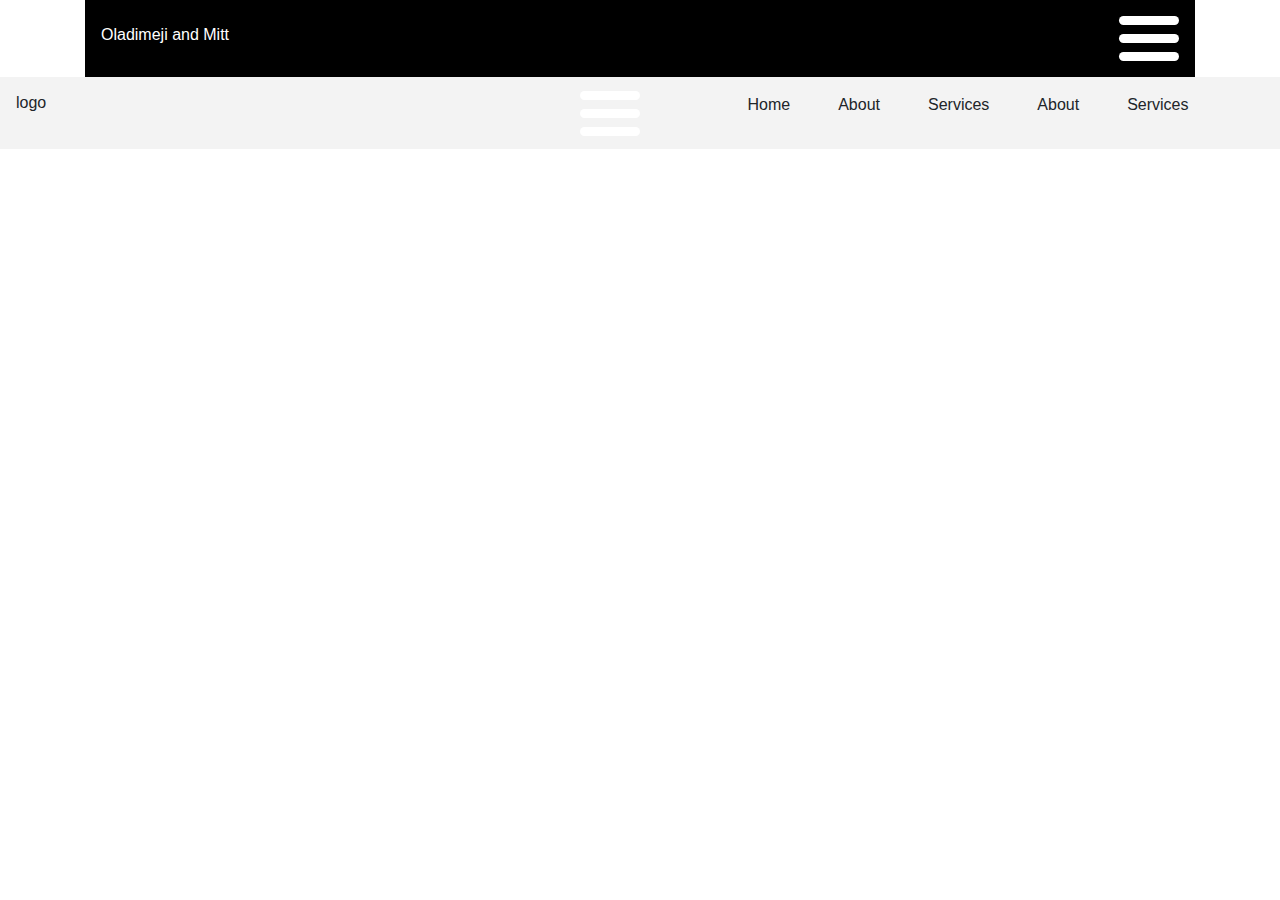
<file: css/codepen.html>
<!DOCTYPE html>
<html lang="en">

<head>
    <meta charset="UTF-8">
    <meta name="viewport" content="width=device-width, initial-scale=1.0">
    <meta http-equiv="X-UA-Compatible" content="ie=edge">
    <link rel="stylesheet" href="https://maxcdn.bootstrapcdn.com/bootstrap/4.4.1/css/bootstrap.min.css" />
    <script src="https://ajax.googleapis.com/ajax/libs/jquery/3.4.1/jquery.min.js"></script>
    <script src="https://cdnjs.cloudflare.com/ajax/libs/popper.js/1.16.0/umd/popper.min.js"></script>
    <script src="https://maxcdn.bootstrapcdn.com/bootstrap/4.4.1/js/bootstrap.min.js"></script>
    <title>Document</title>

    <style>
        * {
            margin: 0;
            padding: 0;
            box-sizing: border-box;
        }


        .nav {

            background: black;
            padding: 1rem;


        }


        .nav h3 {
            font-size: 1rem;

        }


        #nav-icon1,
        #nav-icon2,
        #nav-icon3,
        #nav-icon4 {

            width: 60px;
            height: 45px;
            position: relative;

            -webkit-transform: rotate(0deg);
            -moz-transform: rotate(0deg);
            -o-transform: rotate(0deg);
            transform: rotate(0deg);
            -webkit-transition: .5s ease-in-out;
            -moz-transition: .5s ease-in-out;
            -o-transition: .5s ease-in-out;
            transition: .5s ease-in-out;
            cursor: pointer;
        }

        #nav-icon1 span,
        #nav-icon3 span,
        #nav-icon4 span {
            display: block;
            position: absolute;
            height: 9px;
            width: 100%;
            background: #fff;
            border-radius: 9px;
            opacity: 1;
            left: 0;
            -webkit-transform: rotate(0deg);
            -moz-transform: rotate(0deg);
            -o-transform: rotate(0deg);
            transform: rotate(0deg);
            -webkit-transition: .25s ease-in-out;
            -moz-transition: .25s ease-in-out;
            -o-transition: .25s ease-in-out;
            transition: .25s ease-in-out;
        }

        #nav-icon1 span:nth-child(1) {
            top: 0px;
        }

        #nav-icon1 span:nth-child(2) {
            top: 18px;
        }

        #nav-icon1 span:nth-child(3) {
            top: 36px;
        }

        #nav-icon1.open span:nth-child(1) {
            top: 18px;
            -webkit-transform: rotate(135deg);
            -moz-transform: rotate(135deg);
            -o-transform: rotate(135deg);
            transform: rotate(135deg);
        }

        #nav-icon1.open span:nth-child(2) {
            opacity: 0;
            left: -60px;
        }

        #nav-icon1.open span:nth-child(3) {
            top: 18px;
            -webkit-transform: rotate(-135deg);
            -moz-transform: rotate(-135deg);
            -o-transform: rotate(-135deg);
            transform: rotate(-135deg);
        }

        .logo {
            display: flex;
            flex-direction: row;
            justify-content: center;

            align-items: center;
            width: 100%;


        }


        .logo h3 {
            flex: 2;
            color: #fff;
        }


        .navbar-1 {
            display: flex;
            flex-direction: row;

            align-items: center;
            justify-content: space-between;
            padding: 0 0 0 1rem;


            background: #f3f3f3;
        }

        .menubar {
            border: 1px solid #333;
            height: 40px;
            width: 60px;
            border-radius: 3px;
            display: flex;
            justify-content: center;
            align-items: center;
            overflow: hidden;

        }

        .menubar>div {
            height: 3px;
            width: 50%;
            background-color: #333;
            position: relative;

        }

        .menubar>div:after {
            content: '';
            position: absolute;
            height: 3px;
            width: 100%;
            background-color: #333;
            top: -10px;
        }

        .menubar>div:before {
            content: '';
            position: absolute;
            height: 3px;
            width: 100%;
            background-color: #333;
            top: 10px;
        }

        .navbar-1 ul {
            display: flex;
            flex-direction: row;
            align-items: center;
            justify-content: center;
            list-style: none;

            flex: 1;


        }

        .navbar-1 ul li {
            padding: 1rem 1.5rem;
            transition: all 0.2s ease-in;
            cursor: pointer;


        }

        .navbar-1 ul li:hover {

            background: #333;
            color: #fff;
        }

        .navbar-1 .nav-1 {
            display: flex;
            flex-direction: row;
            justify-content: space-between;
            padding: 0 1rem 0 0;
            flex: 1;


        }
    </style>
</head>

<body>

    <div class="container">
        <div class="nav">
            <div class="logo">
                <h3>Oladimeji and Mitt</h3>
                <div id="nav-icon1">
                    <span></span>
                    <span></span>
                    <span></span>
                </div>
            </div>



        </div>
    </div>

    <div class="navbar-1">
        <div class="nav-1">
            <p>logo</p>
            <div id="nav-icon1">
                <span></span>
                <span></span>
                <span></span>
            </div>
        </div>
        <ul>
            <li>Home</li>
            <li>About</li>
            <li>Services</li>
            <li>About</li>
            <li>Services</li>
        </ul>


    </div>
    <script>
        $(document).ready(function () {
            $('#nav-icon1,#nav-icon2,#nav-icon3,#nav-icon4').click(function () {
                $(this).toggleClass('open');
            });
        });
    </script>
</body>

</html>
</file>
<file: css/style.css>
* {
    margin: 0;
    padding: 0;
    box-sizing: border-box;
}


:root {
    --primary-color: #1f618d;
    --secondary-color: #fff;
    --max-width: 1100px;
}


a {
    text-decoration: none;
}


body {
    font-family: 'Segoe UI', Tahoma, Geneva, Verdana, sans-serif;



}

.showcase {
    height: 100vh;
    position: relative;
    overflow: hidden;

}

.showcase .overlay {
    position: absolute;
    top: 0;
    left: 0;
    width: 100%;
    height: 100%;
    background: rgba(0, 0, 0, 0.8);
    z-index: -1;



}

.mid-link {
    display: flex;
    align-items: center;
    flex-direction: column;
    justify-content: center;
}

.card-text {
    font-size: 0.3rem;
    color: #555;
}

/* hamburger */





/* hamburger */


.navbar {
    display: flex;
    flex-direction: row;
    justify-content: space-between;
    align-items: center;
    padding: 1rem 2rem;
    color: #fff;
    z-index: 2;
    /* position: sticky;
    top: 0; */
}


.wraps {
    display: flex;
    flex-direction: row;
    border: 1px solid gray;
    justify-content: space-between;
    padding: 0 1rem 0 0;
    align-items: center;
}




.logo {
    cursor: pointer;
    display: flex;
    flex-direction: row;
    justify-content: space-between;
    flex: 1;
    align-items: center;

}

.logo h3 {
    font-size: 1rem;
}

.nav {
    display: flex;
    flex-direction: row;
    justify-content: space-around;
    align-items: center;
    text-align: center;
    list-style: none;
    flex: 1;


}


.nav2 {
    display: none;
    flex-direction: row;
    justify-content: space-around;
    align-items: center;
    text-align: center;
    list-style: none;


}


.bottom-line {
    height: 2px;
    width: 3rem;
    background: var(--primary-color);
    display: block;
    margin: 0 auto 1rem auto;
}

.nav li {
    padding: 0.7rem 1rem;
    text-align: center;

}

.nav li a {
    font-size: 0.9rem;
}

a {
    text-decoration: none;
    transition: all 0.2s ease-in;
    color: #fff;
    cursor: pointer;
}

a:hover {
    text-decoration: none;
    color: var(--primary-color);
}

.container {
    max-width: var(--max-width);
    margin: 0 auto;

}

.container-showcase {
    display: flex;
    flex-direction: column;
    align-items: center;
    height: 80%;
    text-align: center;
    justify-content: center;
    overflow: hidden;



}

.container-showcase p {
    font-size: 1.2rem;
    margin-bottom: 2rem;
    color: var(--primary-color);
    font-weight: bolder;
}

.container-showcase h1 {
    font-size: 2rem;
    margin-bottom: 2rem;
    line-height: 1.7;
}

.container-showcase .btn {
    display: block;
    padding: 1rem;
    background: none;
    border: 2px solid #fff;
    transition: all 0.2s ease-in;
    font-size: 1.1rem;
    color: #fff;
    cursor: pointer;
}

.container-showcase .btn:hover {
    background: var(--primary-color);
    border: 2px solid var(--primary-color);
}

.current {
    color: var(--primary-color);
}

.container h1 {
    color: var(--secondary-color);
}


.section-name {
    margin: 2rem 0;
    text-align: center;

}

.section-name h2 {
    margin-bottom: 2rem;
    font-weight: lighter;
    font-size: 2rem;
}

.section-name p {
    color: #555;
    font-size: 1.1rem;
}


.specializations {
    display: flex;
    flex-direction: row;
    justify-content: space-between;
    align-items: center;

}

.specializations .items {
    padding: 1rem 2rem;
    display: flex;
    flex-direction: row;
    justify-content: center;
    align-items: flex-start;


}

.specializations .items i {
    margin-right: 1rem;
    padding: 1rem;
    border-radius: 50%;
    background: var(--primary-color);
    color: #fff;
}

.specializations .items .focus {
    margin-bottom: 0.8rem;
    line-height: 1.4;
}

.specializations .items p {
    line-height: 1.6;
}



.carousel-item.active,
.carousel-item-next,
.carousel-item-prev {
    display: block;
}


.carousel-item {
    color: #fff;
}

.carousel-background {
    display: flex;
    flex-direction: column;
    justify-content: center;
    align-items: center;
    position: relative;
}

.carousel-background .overlay {

    position: absolute;
    top: 0;
    left: 0;
    width: 100%;
    height: 100%;
    background: rgba(0, 0, 0, 0.8);

}


.carousel-item .lead {
    font-size: 1.2rem;
}

.services {
    padding: 2rem 0;
    text-align: center;
    font-size: 1.7rem;
    line-height: 1.5;
    color: #fff;
    background: var(--primary-color);
}


.cards {
    display: flex;
    flex-direction: row;
    justify-content: space-around;
    align-items: center;


}

.card {
    box-shadow: 2px 3px 9px rgba(0, 0, 0, 0.3);
    margin-bottom: 2rem;

    cursor: pointer;
}


.card .card-body .card-text {
    font-size: 0.8rem;
    color: #555;
}

.card .card-body .card-title {
    color: var(--primary-color);
    font-size: 1.1rem;
    margin-bottom: 1.5rem;
}

.core {

    margin: 0 auto;
}



.btn-primary {
    background: var(--primary-color);
    display: inline-block;
    margin: 0 auto;
    transition: all 0.2s ease-in;
    cursor: pointer;
}

.btn-primary:hover {
    background: #154360;
}

#footer-top {
    display: flex;
    flex-direction: row;
    justify-content: center;
    align-items: flex-start;
    padding: 1rem 0;

}

#footer-top .sections {
    flex: 1;
    padding: 1rem;
}

#footer-top .sections p {
    font-size: 1rem;
    color: #ccc;
}

#footer-top .sections .socials i {
    margin-right: 1rem;
    padding: 0.8rem;
    border: 1px solid var(--primary-color);
    background: none;
    border-radius: 50%;
    color: var(--primary-color);
    font-size: 0.6rem;
    transition: all 0.2s ease-in;
    cursor: pointer;
}

#footer-top .sections .socials i:hover {
    background: var(--primary-color);
    color: #fff;
}

#footer-top .sections .section-items {
    display: flex;
    flex-direction: row;
    justify-content: center;
    align-items: flex-start;
}

#footer-top .sections .section-items i {
    margin-right: 1rem;
    margin-top: 0.5rem;
    color: var(--primary-color);

}

#footer-top .sections ul {
    list-style-type: none;
}

#footer-top .sections ul li {
    display: flex;
    flex-direction: row;
    align-items: center;
    padding-bottom: 1rem;

}

#footer-top .sections ul li i {
    color: #ccc;
    margin-right: 0.6rem;
    font-size: 0.6rem;
}

#footer-top .sections ul li a {
    color: #ccc;
    font-size: 0.8rem;
    transition: all 0.2s ease-in;
    cursor: pointer;

}

#footer-top .sections ul li a:hover {
    color: var(--primary-color);
}

#footer-down {
    display: flex;
    justify-content: space-between;
    align-items: center;
    padding: 1rem;
    color: #555;
    font-size: 0.9rem;
    border: 1px dotted #ddd;

}

#footer-down .socials i {
    margin-right: 1rem;
    color: var(--primary-color);


}


/* ABOUT.HTML STYLE */

.cs {
    height: 80px;
}



.showcase-1 {
    height: 50vh;
    background: url('/images/inaki-del-olmo-NIJuEQw0RKg-unsplash.jpg')no-repeat center center/cover;
    display: flex;
    flex-direction: column;
    justify-content: center;
    align-items: center;
    text-align: center;
    position: relative;
}


.showcase-1 .overlay {
    top: 0;
    left: 0;
    width: 100%;
    height: 100%;
    position: absolute;
    background: rgba(0, 0, 0, 0.8);
}

.showcase-1 h1,
p {
    color: #fff;
    font-size: 1.5rem;
    z-index: 1;
}

.showcase-1 h1 {
    margin: 1rem 0;
    font-size: 2.5rem;
    text-align: center;
}

.lead-1 {
    color: #333;
    font-size: 1.1rem;
    line-height: 2rem;
    margin: 2rem 0;

}

.bgd {
    padding: 1rem;
}

.bgd .about-p {
    font-size: 1rem;


}

.box-people {
    display: flex;
    flex-direction: row;
    justify-content: space-around;
    align-items: center;
    text-align: center;

}

.box-people .box-items {

    width: 300px;
    display: flex;
    flex-direction: column;

    justify-content: center;
    align-items: center;
    box-shadow: 2px 3px 5px rgba(0, 0, 0, 0.3);
}

.image {
    background: url('/images/law1.jpg') no-repeat center center/cover;

}

/* shsssss */

.box-wrap {
    width: 200px;
    height: 320px;
    /* border: 1px solid gray; */
    display: flex;
    flex-direction: column;
    justify-content: start;
    align-items: center;
    text-align: center;
}

.box {
    width: 100%;
    height: 200px;

    background: url('/images/jeni.jfif') no-repeat center center/cover;
    cursor: pointer;

}

.box1 {
    width: 100%;
    height: 200px;

    background: url('/images/ibrahim.jpeg') no-repeat center center/cover;
    cursor: pointer;

}

.box:hover {
    box-shadow: 0 5px 3px rgba(0, 0, 0, 0.8);
}

.name {
    font-size: 1.2rem;
    color: #555;
    margin: 1rem 0 0.3rem 0;
    font-weight: bold;
}

.designation {
    color: #555;
    font-size: 1rem;
    margin-bottom: 1rem;
}

.items-wrap .box-wrap a {
    text-decoration: none;
    color: var(--primary-color);
    font-weight: bold;
    transition: all 0.2s ease-in;
}

a:hover {
    font-weight: bolder;
    font-size: 1rem;
}

.items-wrap {
    display: flex;
    flex-direction: row;
    justify-content: space-around;
    align-items: center;

}


/* profile-wrapper */

.profile-wrapper {
    margin: 1rem auto;
    width: 50%;
    border: 1px solid #ddd;
}

.profile-wrapper .photo {
    background: url('/images/ibrahim.jpeg') no-repeat center center/cover;
    height: 300px;
}

.profile-wrapper .person-info {
    padding: 1rem;
    background: #f3f3f3;
    text-align: left;
}

.profile-wrapper .person-info h2 {
    font-size: 1.2rem;
    margin-bottom: 1rem;
    font-weight: bold;
    color: #333;
}

.profile-wrapper .person-info p {
    font-size: 1rem;
    color: #333;
    margin-bottom: 1.3rem;
}

.profile-wrapper .long {
    display: none;
    padding: 1rem;
    text-align: left;
    overflow: hidden;
}

.toggle {
    transform: rotate(90deg);

}

.bio i {
    transition: 0.2s ease-in;
}

.profile-wrapper .bio {
    padding: 1rem;
    display: flex;
    flex-direction: row;
    justify-content: space-between;
    align-items: center;
    border: 1px dotted #ddd;
    color: #555;
    cursor: pointer;
    transition: all 0.5s all;
}

.profile-wrapper .bio:hover .text {
    font-size: 1.1rem;

}

.socket {
    position: relative;
    /* border: 3px solid green; */

    width: 30px;
    height: 30px;
    display: none;

}


.toggler {
    position: relative;
    padding: 1.5rem 0.5rem;
    border-radius: 3px;
    width: 70px;
    height: 40px;
    border: 1px solid #fff;
    display: none;
    justify-content: center;
    align-items: center;


}

.toggler>div {

    position: absolute;
    width: 50%;
    height: 3px;
    background: #fff;
    transition: all 0.2s ease-in;





}

.spin {
    transform: rotate(90deg);
}





.toggler>div::before {
    content: '';
    position: absolute;
    top: -10px;
    width: 100%;
    height: 3px;
    background: #fff;
}

.toggler>div::after {
    content: '';
    position: absolute;
    top: 10px;
    width: 100%;
    height: 3px;
    background: #fff;
}

.checkbox {
    position: absolute;
    height: 100%;
    width: 100%;
    opacity: 0;
    z-index: 2;
}


#nav-icon1 {

    width: 30px;
    height: 30px;

    position: relative;
    display: none;
    -webkit-transform: rotate(0deg);
    -moz-transform: rotate(0deg);
    -o-transform: rotate(0deg);
    transform: rotate(0deg);
    -webkit-transition: .5s ease-in-out;
    -moz-transition: .5s ease-in-out;
    -o-transition: .5s ease-in-out;
    transition: .5s ease-in-out;
    cursor: pointer;
}

#nav-icon1 span {
    display: block;
    position: absolute;
    height: 3px;
    width: 100%;
    background: #fff;
    border-radius: 9px;
    opacity: 1;
    left: 0;
    -webkit-transform: rotate(0deg);
    -moz-transform: rotate(0deg);
    -o-transform: rotate(0deg);
    transform: rotate(0deg);
    -webkit-transition: .25s ease-in-out;
    -moz-transition: .25s ease-in-out;
    -o-transition: .25s ease-in-out;
    transition: .25s ease-in-out;
}

#nav-icon1 span:nth-child(1) {
    top: 0px;
}

#nav-icon1 span:nth-child(2) {
    top: 12px;
}

#nav-icon1 span:nth-child(3) {
    top: 24px;
}

#nav-icon1.open span:nth-child(1) {
    top: 18px;
    -webkit-transform: rotate(135deg);
    -moz-transform: rotate(135deg);
    -o-transform: rotate(135deg);
    transform: rotate(135deg);
}

#nav-icon1.open span:nth-child(2) {
    opacity: 0;
    left: -60px;
}

#nav-icon1.open span:nth-child(3) {
    top: 18px;
    -webkit-transform: rotate(-135deg);
    -moz-transform: rotate(-135deg);
    -o-transform: rotate(-135deg);
    transform: rotate(-135deg);
}


.image-holder {
    display: flex;
    flex-direction: row;
    justify-content: center;
    align-items: center;
    text-align: center;
    color: #fff;

}

.image-holder p {
    font-size: 0.8rem;
    margin-left: 0.5rem;
}


#form-contact {
    display: grid;
    grid-template-areas: 'name email''subject phone''message message''submit submit';
    text-align: center;

    margin-top: 2rem;
    grid-gap: 1.2rem;


}

#form-contact .form-design {
    padding: 0.7rem;



}

#form-contact #name {
    grid-area: name;

}

#form-contact #email {
    grid-area: email;
}

#form-contact #subject {
    grid-area: subject;
}

#form-contact #phone {
    grid-area: phone;
}

#form-contact #message {
    grid-area: message;
}

#form-contact #submit {
    grid-area: submit;
}

.btn-var {

    margin: 2rem auto;
    background-color: var(--primary-color);

}






/* MEDIA QUERY SMALL SCREENS */

@media (max-width: 780px) {


    .navbar {
        flex-direction: column;
        justify-content: center;
        align-items: center;
        padding: 1rem 0;


    }

    .nav {
        display: none;


    }

    .nav2 {
        display: flex;
        flex-direction: column;
        width: 100%;
        display: none;
        /* height: 100%; */
        /* overflow: hidden */

    }

    .logo {

        margin-bottom: 1rem;
        width: 100%;
        padding: 0 1rem;
    }



    .nav li {
        padding: 1rem;
        transition: all 0.2s ease-in;

    }

    .nav2 li {
        padding: 1rem;
        transition: all 0.2s ease-in;
        background: #333;
        width: 100%;


    }

    .nav li:hover {
        background: #1c2833
    }




    .cards {
        flex-direction: column;
    }

    .container-showcase h1 {
        font-size: 1.5rem;
    }

    #footer-top {
        flex-direction: column;
    }

    #footer-down {
        flex-direction: column;
    }

    #footer-down p {
        text-align: center;
        padding: 1.5rem;
        margin-bottom: 1rem;
    }


    .items-wrap {
        flex-direction: column;
    }

    .box-wrap {
        margin-bottom: 5rem;
        box-shadow: 2px 4px 5px rgba(0, 0, 0, 0.1);
    }


    .profile-wrapper {
        width: 100%;
    }


    .showcase-1 h1 {
        font-size: 1.3rem;
    }

    .showcase-1 p {
        font-size: 1.1rem;
    }

    .toggler {
        display: flex;

    }


    .carousel-item .lead {
        font-style: 1rem;
    }


    .carousel-item .name {
        font-size: 1.2rem;
    }

    .services {
        font-size: 1.3rem;
    }

    .socket {
        display: flex;
    }

    .cs {
        height: 80px;
    }

    .nav2 li a {
        font-size: 1rem;
    }

    .nav2 li {
        transition: all 0.2s ease-in;
    }

    .nav2 li:hover {
        background: #222;
    }


    #nav-icon1 {
        display: block;
    }

    #form-contact {

        grid-template-areas: 'name''email''subject''phone''message''submit';



    }
}
</file>
